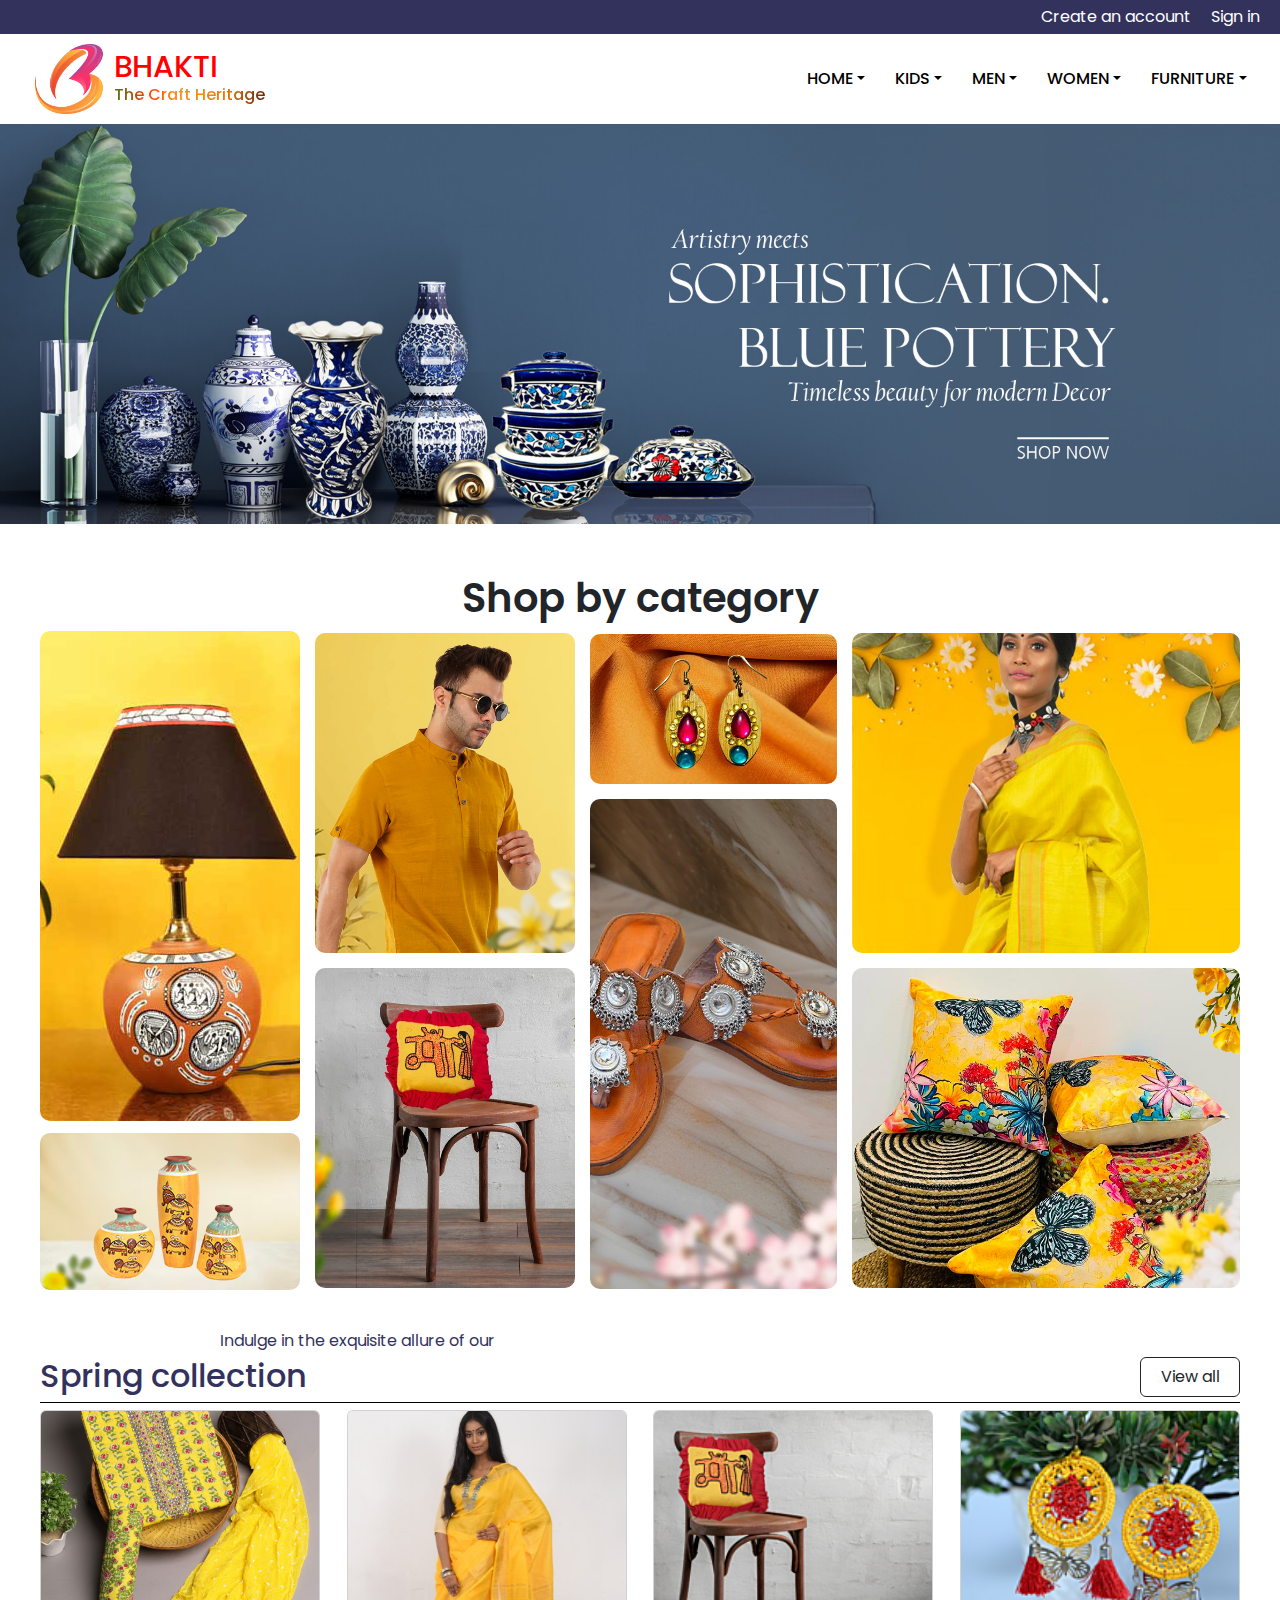
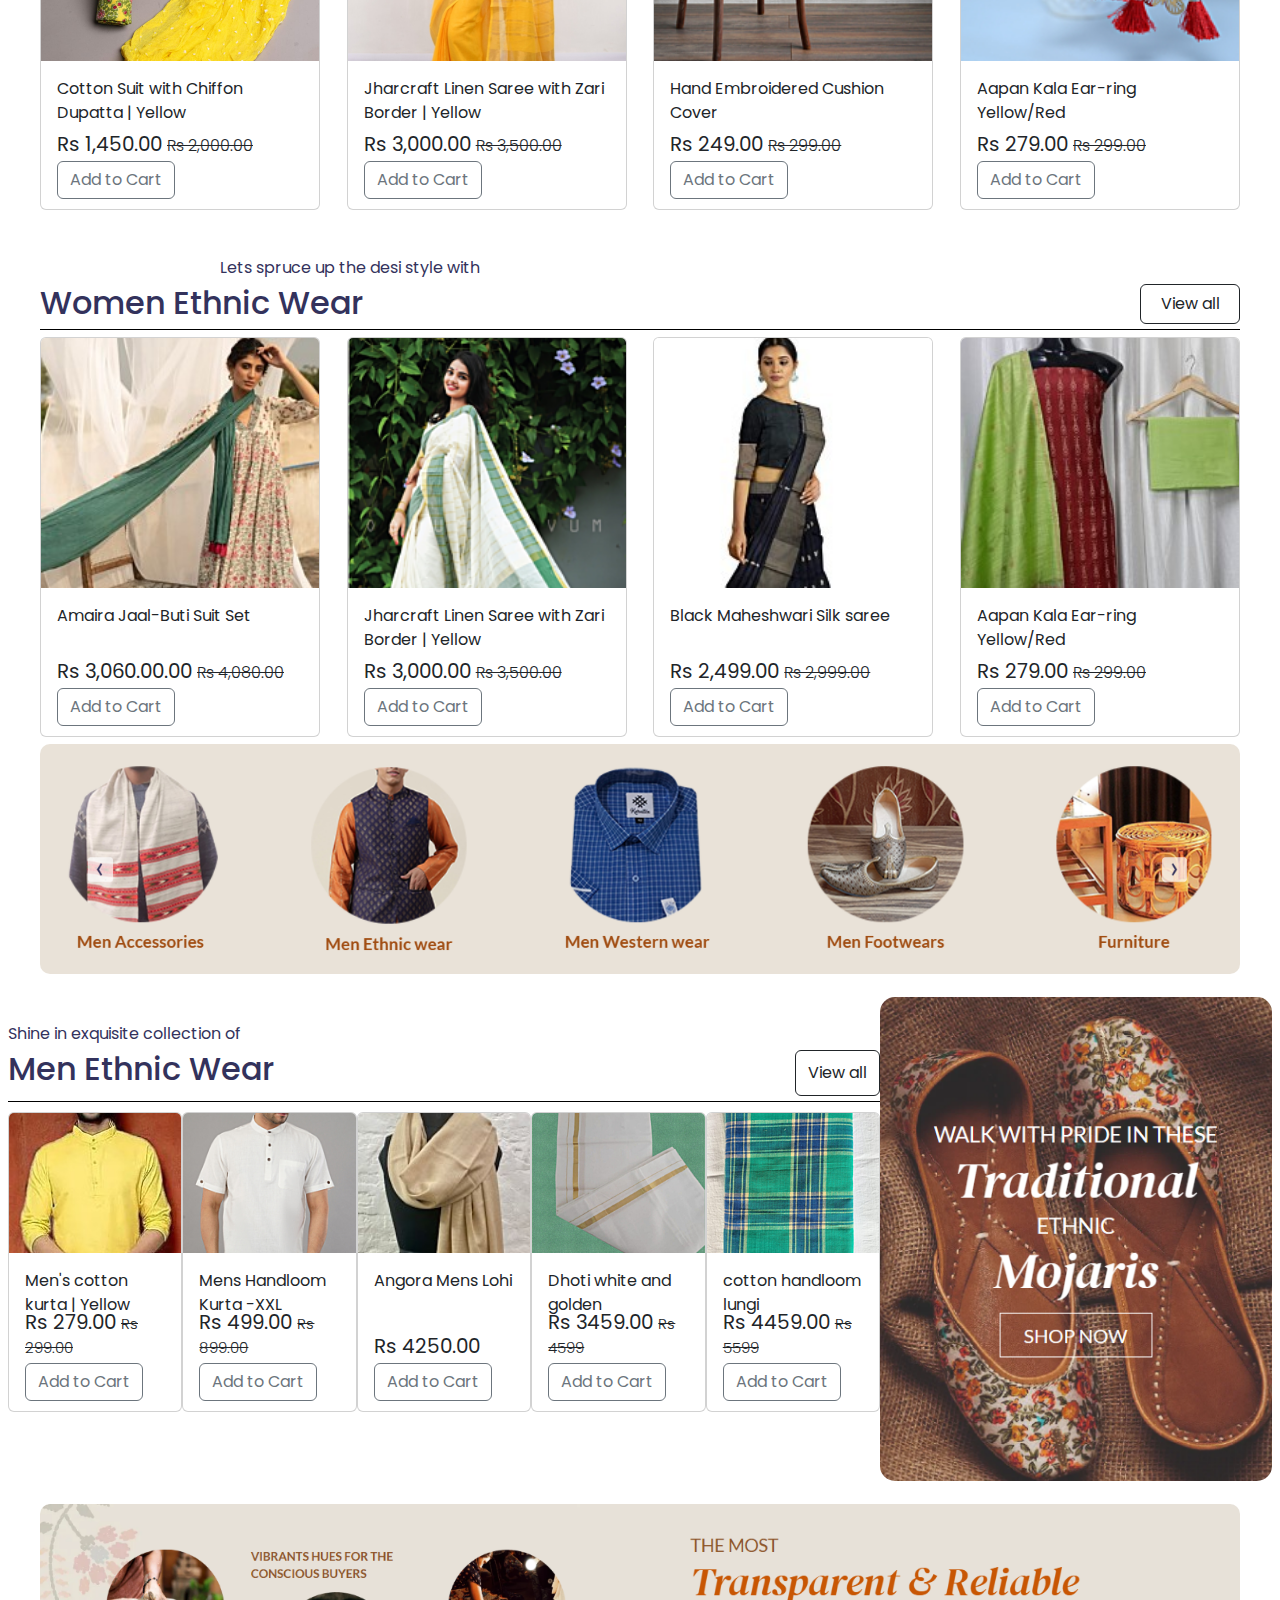
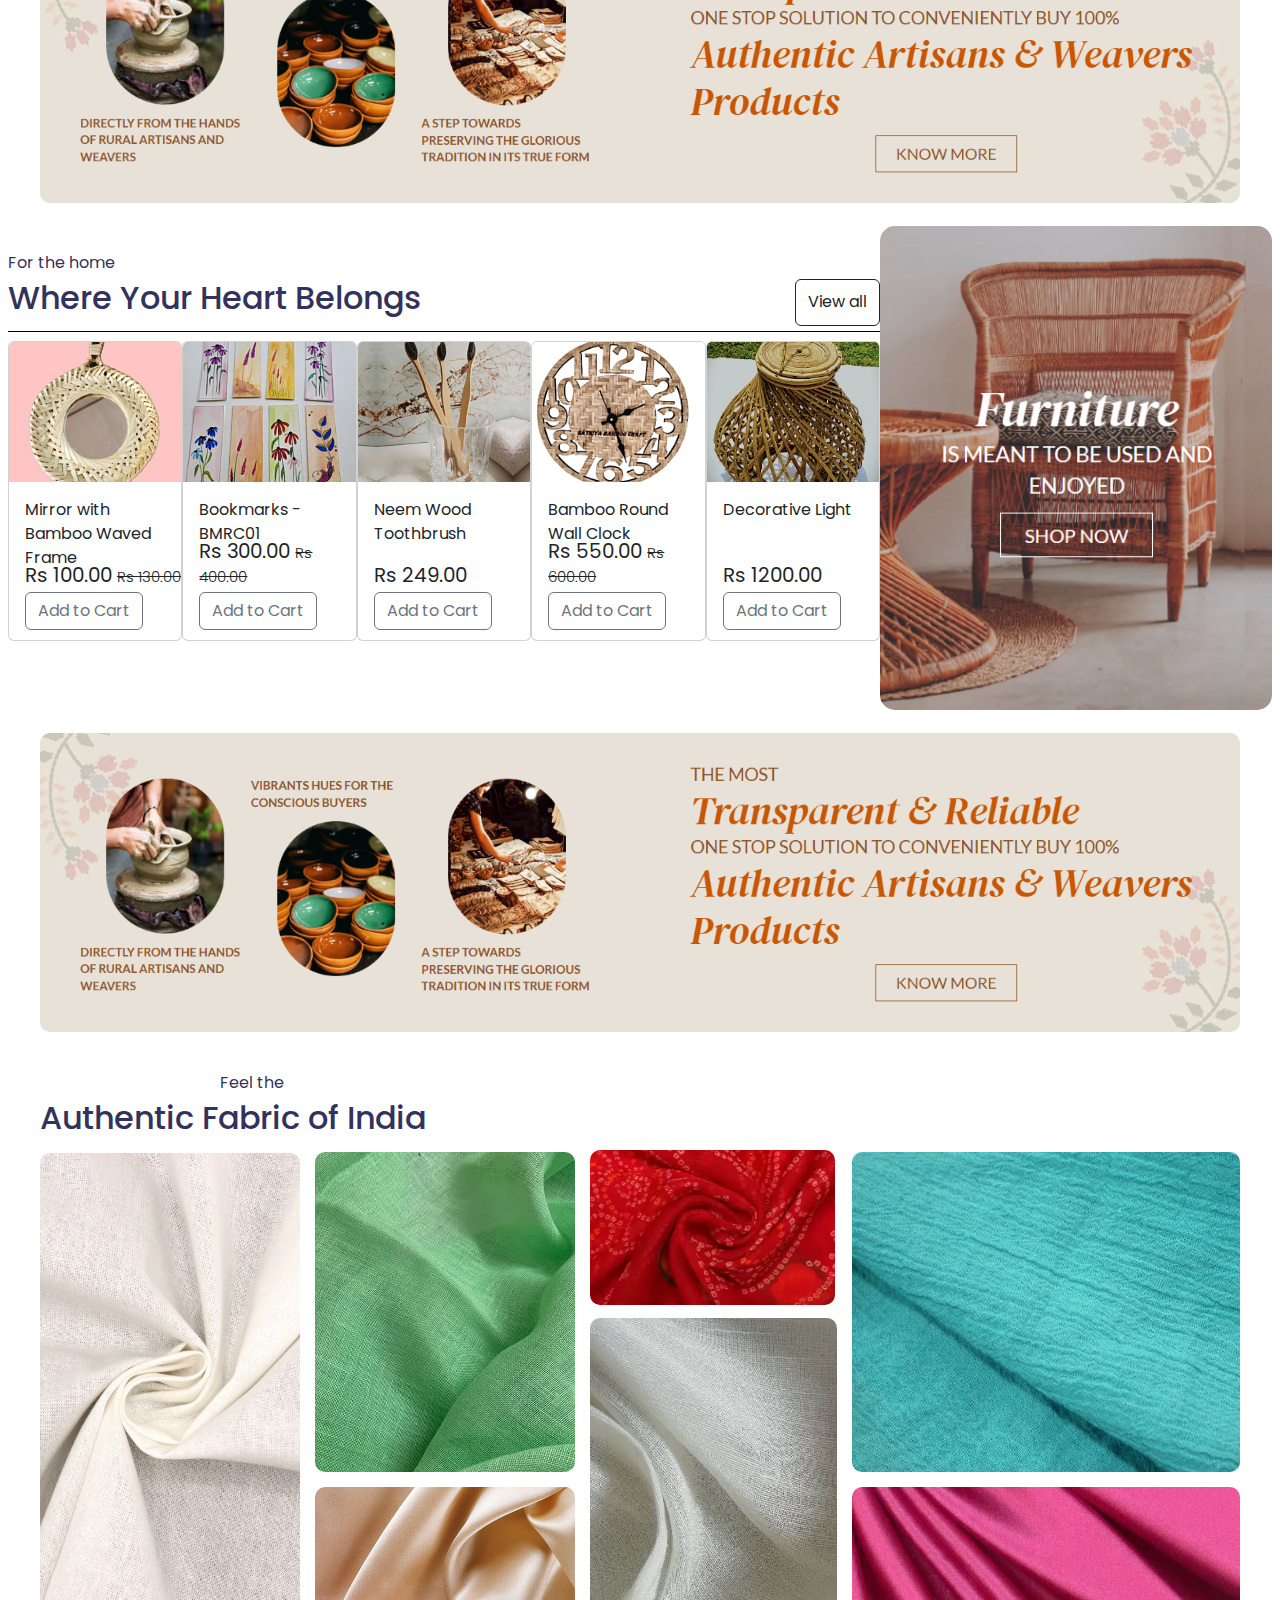
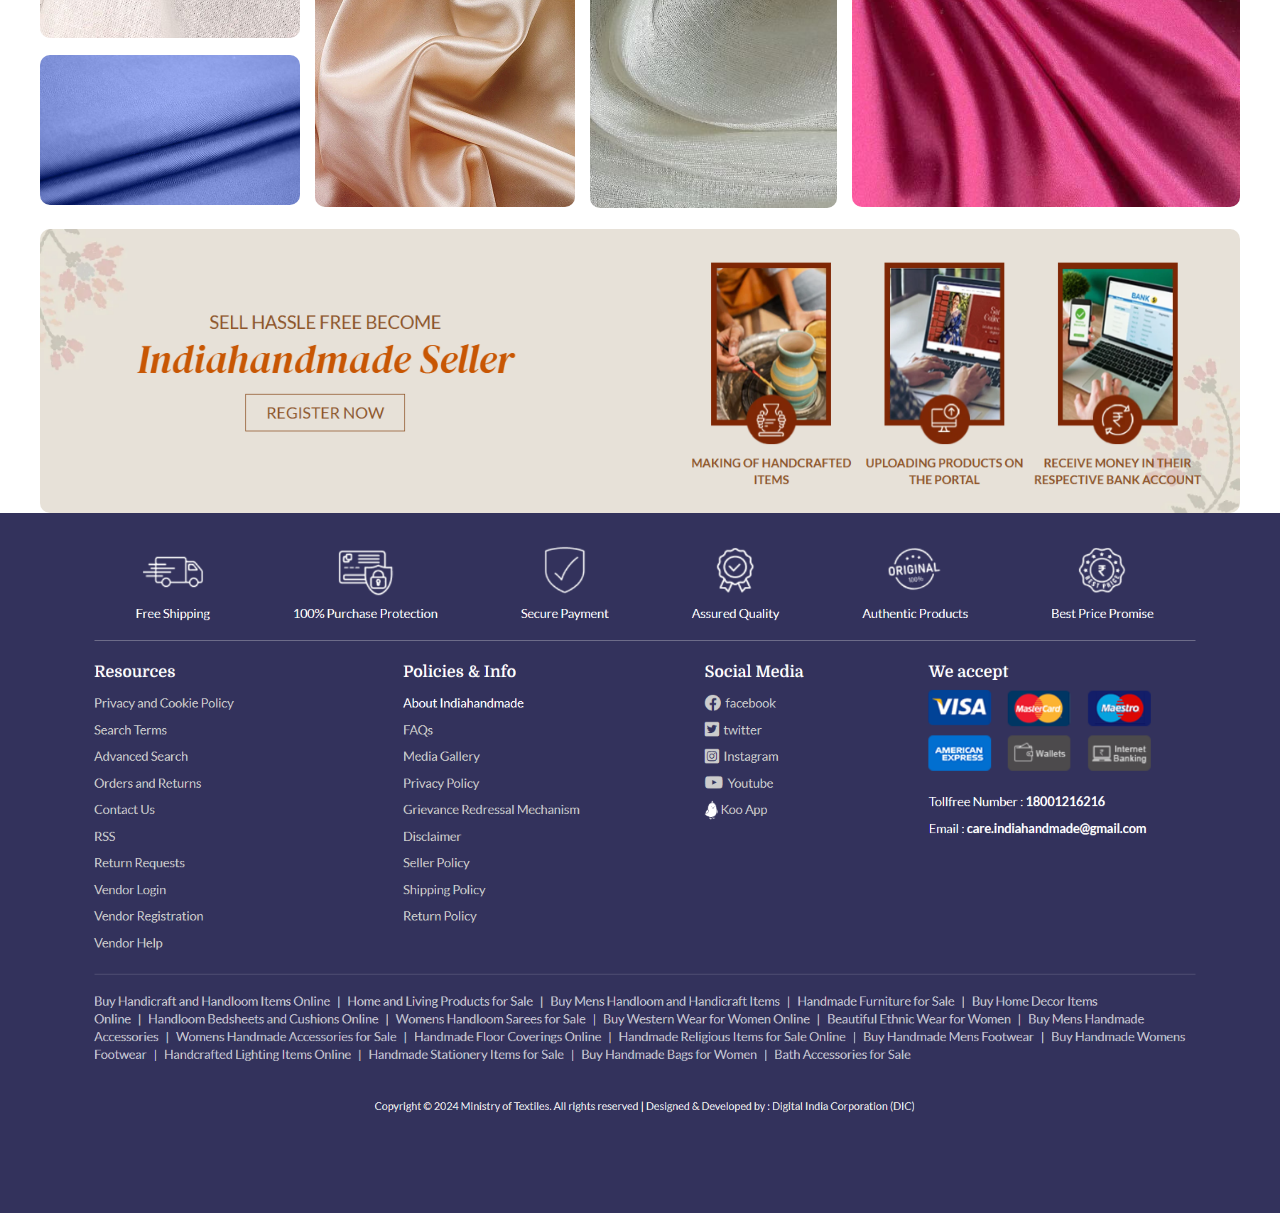
<file: index.html>
<!DOCTYPE html>
<html lang="en">

<head>
    <meta charset="UTF-8">
    <meta name="viewport" content="width=device-width, initial-scale=1.0">
    <link rel="stylesheet" href="https://cdn.jsdelivr.net/npm/bootstrap@5.3.3/dist/css/bootstrap.min.css">
    <link rel="preconnect" href="https://fonts.googleapis.com">
    <link rel="preconnect" href="https://fonts.gstatic.com" crossorigin>
    <link
        href="https://fonts.googleapis.com/css2?family=Poppins:ital,wght@0,100;0,200;0,300;0,400;0,500;0,600;0,700;0,800;0,900;1,100;1,200;1,300;1,400;1,500;1,600;1,700;1,800;1,900&display=swap"
        rel="stylesheet">
    <link rel="icon" href="./banners/logo.png">
    <title>Bhakti - The Craft Heritage</title>
    <link rel="stylesheet" href="style.css">
</head>

<body>

    <header>
        <div class="signup-bar">
            <ul>
                <!-- <li class="sign-options"><a href="">Sign in</a></li> -->
                <li class="sign-options"><a href="signup-form.html">Create an account</a></li>
                <li class="sign-options"><a href="signup-form.html">Sign in</a></li>
            </ul>
        </div>
        <div class="navigator">
            <div class="logo-section">
                <div class="logo">
                    <img src="./banners/logo.png" alt="">
                </div>
                <div class="name">
                    <h2>BHAKTI</h2>
                    <h4>The Craft Heritage</h4>
                </div>
            </div>
            <nav>
                <ul>
                    <li>
                        <a href="" class="dropdown-toggle" data-bs-toggle="dropdown">HOME</a>
                        <ul class="dropdown-menu">
                            <li><a class="dropdown-item" href="./artworks-and-paintings.html">Artworks & Paintings</a></li>
                            <li><a class="dropdown-item" href="./kitchen-utilities.html">Kitchen Utilities</a></li>
                            <li><a class="dropdown-item" href="#">Mirrors</a></li>
                            <li><a class="dropdown-item" href="#">Tapestries & Wall Hangings</a></li>
                            <li><a class="dropdown-item" href="#">Vases & Basket Torans</a></li>
                            <li><a class="dropdown-item" href="#">Walking Sticks</a></li>
                            <li><a class="dropdown-item" href="#">Fridge & TV covers</a></li>
                            <li><a class="dropdown-item" href="#">Decorative items</a></li>
                            <li><a class="dropdown-item" href="#">Hanger</a></li>
                            <li><a class="dropdown-item" href="#">Holder</a></li>
                        </ul>
                    </li>
                    <li>
                        <a href="" class="dropdown-toggle" data-bs-toggle="dropdown">KIDS</a>
                        <ul class="dropdown-menu">
                            <li><a class="dropdown-item" href="#">Action</a></li>
                            <li><a class="dropdown-item" href="#">Another action</a></li>
                            <li><a class="dropdown-item" href="#">Something else here</a></li>
                        </ul>
                    </li>
                    <li>
                        <a href="" class="dropdown-toggle" data-bs-toggle="dropdown">MEN</a>
                        <ul class="dropdown-menu">
                            <li><a class="dropdown-item" href="#Men-Ethic-Wear">Men-Ethnic-Wear</a></li>
                            <li><a class="dropdown-item" href="#">Another action</a></li>
                            <li><a class="dropdown-item" href="#">Something else here</a></li>
                        </ul>
                    </li>
                    <li>
                        <a href="" class="dropdown-toggle" data-bs-toggle="dropdown">WOMEN</a>
                        <ul class="dropdown-menu">
                            <li><a class="dropdown-item" href="#ch">Women Spring Collection</a></li>
                            <li><a class="dropdown-item" href="#Women-Ethnic-Wear">Women Ethnic Wear</a></li>
                            <li><a class="dropdown-item" href="#"></a></li>
                        </ul>
                    </li>
                    <li>
                        <a href="" class="dropdown-toggle" data-bs-toggle="dropdown">FURNITURE</a>
                        <ul class="dropdown-menu">
                            <li><a class="dropdown-item" href="#">Action</a></li>
                            <li><a class="dropdown-item" href="#">Another action</a></li>
                            <li><a class="dropdown-item" href="#">Something else here</a></li>
                        </ul>
                    </li>

                    <!-- <li><a href="">KIDS</a></li>
                    <li><a href="">WOMEN</a></li>
                    <li><a href="">MEN</a></li>
                    <li><a href="">FURNITURE</a></li> -->
                </ul>
            </nav>
        </div>
    </header>


    <main>
        <div class="slider">
            <div class="img-container">
                <img src="./banners/bluepottery_eng.jpg" alt="">
            </div>
        </div>


        <div class="category-section">
            <h1>Shop by category</h1>
            <div class="category-container">
                <div class="Lightings">
                    <img src="./categories/Lightings.jpeg" alt="">
                </div>
                <div class="Home-decors">
                    <img src="./categories/Home-decors.jpg" alt="">
                </div>
                <div class="Shirts">
                    <img src="./categories/Shirts.jpg" alt="">
                </div>
                <div class="Furniture">
                    <img src="./categories/Furnitures.jpeg" alt="">
                </div>
                <div class="Accessories">
                    <img src="./categories/Accessories.jpeg" alt="">
                </div>
                <div class="Footwears">
                    <img src="./categories/Footwears.jpeg" alt="">
                </div>
                <div class="Sarees">
                    <img src="./categories/Sarees.jpeg" alt="">
                </div>
                <div class="Cushions">
                    <img src="./categories/Cushions.jpg" alt="">
                </div>
            </div>
        </div>

        <p class="small-text" id="ch">Indulge in the exquisite allure of our</p>
        <div class="section-text">
            <h2 class="large-text">Spring collection</h2>
            <button class="btn btn-outline-dark">View all</button>
        </div>

        <div class="card-container">

            <div class="card">
                <div class="card-img"><img src="./cards/1.jpeg" class="card-img-top" alt="..."></div>
                <div class="card-body">
                    <p class="card-text">Cotton Suit with Chiffon Dupatta | Yellow</p>
                    <h5 class="card-title">Rs 1,450.00 <span>Rs 2,000.00</span></h5>
                    <a href="#" class="btn buy-btn btn-outline-secondary">Add to Cart</a>
                </div>
            </div>

            <div class="card">
                <div class="card-img"><img src="./cards/2.png" class="card-img-top" alt="..."></div>
                <div class="card-body">
                    <p class="card-text">Jharcraft Linen Saree with Zari Border | Yellow</p>
                    <h5 class="card-title">Rs 3,000.00 <span>Rs 3,500.00</span></h5>
                    <a href="#" class="btn buy-btn btn-outline-secondary">Add to Cart</a>
                </div>
            </div>

            <div class="card">
                <div class="card-img"><img src="./cards/3.png" class="card-img-top" alt="..."></div>
                <div class="card-body">
                    <p class="card-text">Hand Embroidered Cushion Cover</p>
                    <h5 class="card-title">Rs 249.00 <span>Rs 299.00</span></h5>
                    <a href="#" class="btn buy-btn btn-outline-secondary">Add to Cart</a>
                </div>
            </div>

            <div class="card">
                <div class="card-img"><img src="./cards/4.jpg" class="card-img-top" alt="..."></div>
                <div class="card-body">
                    <p class="card-text">Aapan Kala Ear-ring Yellow/Red</p>
                    <h5 class="card-title">Rs 279.00 <span>Rs 299.00</span></h5>
                    <a href="#" class="btn buy-btn btn-outline-secondary">Add to Cart</a>
                </div>
            </div>

        </div>



        <p class="small-text" id="Women-Ethnic-Wear">Lets spruce up the desi style with</p>
        <div class="section-text">
            <h2 class="large-text">Women Ethnic Wear</h2>
            <button class="btn btn-outline-dark">View all</button>
        </div>

        <div class="card-container">

            <div class="card">
                <div class="card-img"><img src="./cards/WEW1.jpg" class="card-img-top" alt="..."></div>
                <div class="card-body">
                    <p class="card-text">Amaira Jaal-Buti Suit Set</p>
                    <h5 class="card-title">Rs 3,060.00.00 <span>Rs 4,080.00</span></h5>
                    <a href="#" class="btn buy-btn btn-outline-secondary">Add to Cart</a>
                </div>
            </div>

            <div class="card">
                <div class="card-img"><img src="./cards/WEW2.png" class="card-img-top" alt="..."></div>
                <div class="card-body">
                    <p class="card-text">Jharcraft Linen Saree with Zari Border | Yellow</p>
                    <h5 class="card-title">Rs 3,000.00 <span>Rs 3,500.00</span></h5>
                    <a href="#" class="btn buy-btn btn-outline-secondary">Add to Cart</a>
                </div>
            </div>

            <div class="card">
                <div class="card-img"><img src="./cards/WEW3.jpg" class="card-img-top" alt="..."></div>
                <div class="card-body">
                    <p class="card-text">Black Maheshwari Silk saree</p>
                    <h5 class="card-title">Rs 2,499.00 <span>Rs 2,999.00</span></h5>
                    <a href="#" class="btn buy-btn btn-outline-secondary">Add to Cart</a>
                </div>
            </div>

            <div class="card">
                <div class="card-img"><img src="./cards/WEW4.jpeg" class="card-img-top" alt="..."></div>
                <div class="card-body">
                    <p class="card-text">Aapan Kala Ear-ring Yellow/Red</p>
                    <h5 class="card-title">Rs 279.00 <span>Rs 299.00</span></h5>
                    <a href="#" class="btn buy-btn btn-outline-secondary">Add to Cart</a>
                </div>
            </div>

        </div>

        <div class="body-sliders  l">
            <img class="bann" src="./banners/Screenshot 2024-04-12 005942.png" alt="">
        </div>

        <div class="men-siders" id="Men-Ethic-Wear">

            <div class="men">
                <p class="men-section-small-text">Shine in exquisite collection of</p>
                <div class="men-section-text">
                    <h2 class="">Men Ethnic Wear</h2>
                    <button class="btn btn-outline-dark">View all</button>
                </div>

                <div class="men-card-container">
                    <div class="card m-card">
                        <div class="card-img m-img"><img
                                src="./m-cards/kurta.webp_2024-02-09t10_07_04.662z_output_0.jpeg"
                                class="card-img-top m-img-top" alt="..."></div>
                        <div class="card-body m-body">
                            <p class="card-text m-text">Men's cotton kurta | Yellow</p>
                            <h5 class="card-title m-title">Rs 279.00 <span>Rs 299.00</span></h5>
                            <a href="#" class="btn buy-btn btn-outline-secondary">Add to Cart</a>
                        </div>
                    </div>
                    <div class="card m-card">
                        <div class="card-img m-img"><img src="./m-cards/2.jpg" class="card-img-top m-img-top" alt="...">
                        </div>
                        <div class="card-body m-body">
                            <p class="card-text m-text">Mens Handloom Kurta -XXL</p>
                            <h5 class="card-title m-title">Rs 499.00 <span>Rs 899.00</span></h5>
                            <a href="#" class="btn buy-btn btn-outline-secondary">Add to Cart</a>
                        </div>
                    </div>
                    <div class="card m-card">
                        <div class="card-img m-img"><img src="./m-cards/3.jpg" class="card-img-top m-img-top" alt="...">
                        </div>
                        <div class="card-body m-body">
                            <p class="card-text m-text">Angora Mens Lohi</p>
                            <h5 class="card-title m-title">Rs 4250.00 </h5>
                            <a href="#" class="btn buy-btn btn-outline-secondary">Add to Cart</a>
                        </div>
                    </div>
                    <div class="card m-card">
                        <div class="card-img m-img"><img src="./m-cards/4.jpg" class="card-img-top m-img-top" alt="...">
                        </div>
                        <div class="card-body m-body">
                            <p class="card-text m-text">Dhoti white and golden</p>
                            <h5 class="card-title m-title">Rs 3459.00 <span>Rs 4599</span></h5>
                            <a href="#" class="btn buy-btn btn-outline-secondary">Add to Cart</a>
                        </div>
                    </div>
                    <div class="card m-card">
                        <div class="card-img m-img"><img src="./m-cards/5.jpeg" class="card-img-top m-img-top"
                                alt="..."></div>
                        <div class="card-body m-body">
                            <p class="card-text m-text">cotton handloom lungi </p>
                            <h5 class="card-title m-title">Rs 4459.00 <span>Rs 5599</span></h5>
                            <a href="#" class="btn buy-btn btn-outline-secondary">Add to Cart</a>
                        </div>
                    </div>
                </div>

            </div>
            <div class="sider">
                <img class="side-img" src="./siders/Screenshot 2024-04-04 215909.png" alt="">
            </div>
        </div>

        <div class="body-sliders">
            <img src="./banners/Screenshot 2024-04-12 004423.png" alt="" class="bann">
        </div>


        <div class="men-siders">

            <div class="men">
                <p class="men-section-small-text">For the home</p>
                <div class="men-section-text">
                    <h2 class="">Where Your Heart Belongs</h2>
                    <button class="btn btn-outline-dark">View all</button>
                </div>

                <div class="men-card-container">
                    <div class="card m-card">
                        <div class="card-img m-img"><img src="./furniture/1.jpg" class="card-img-top m-img-top"
                                alt="..."></div>
                        <div class="card-body m-body">
                            <p class="card-text m-text">Mirror with Bamboo Waved Frame</p>
                            <h5 class="card-title m-title">Rs 100.00 <span>Rs 130.00</span></h5>
                            <a href="#" class="btn buy-btn btn-outline-secondary">Add to Cart</a>
                        </div>
                    </div>
                    <div class="card m-card">
                        <div class="card-img m-img"><img src="./furniture/2.jpg" class="card-img-top m-img-top"
                                alt="..."></div>
                        <div class="card-body m-body">
                            <p class="card-text m-text">Bookmarks - BMRC01</p>
                            <h5 class="card-title m-title">Rs 300.00 <span>Rs 400.00</span></h5>
                            <a href="#" class="btn buy-btn btn-outline-secondary">Add to Cart</a>
                        </div>
                    </div>
                    <div class="card m-card">
                        <div class="card-img m-img"><img src="./furniture/3.jpg" class="card-img-top m-img-top"
                                alt="..."></div>
                        <div class="card-body m-body">
                            <p class="card-text m-text">Neem Wood Toothbrush</p>
                            <h5 class="card-title m-title">Rs 249.00 </h5>
                            <a href="#" class="btn buy-btn btn-outline-secondary">Add to Cart</a>
                        </div>
                    </div>
                    <div class="card m-card">
                        <div class="card-img m-img"><img src="./furniture/4.png" class="card-img-top m-img-top"
                                alt="..."></div>
                        <div class="card-body m-body">
                            <p class="card-text m-text">Bamboo Round Wall Clock</p>
                            <h5 class="card-title m-title">Rs 550.00 <span>Rs 600.00</span></h5>
                            <a href="#" class="btn buy-btn btn-outline-secondary">Add to Cart</a>
                        </div>
                    </div>
                    <div class="card m-card">
                        <div class="card-img m-img"><img src="./furniture/5.jpg" class="card-img-top m-img-top"
                                alt="..."></div>
                        <div class="card-body m-body">
                            <p class="card-text m-text">Decorative Light</p>
                            <h5 class="card-title m-title">Rs 1200.00 </h5>
                            <a href="#" class="btn buy-btn btn-outline-secondary">Add to Cart</a>
                        </div>
                    </div>
                </div>

            </div>
            <div class="sider">
                <img class="side-img" src="./siders/Screenshot 2024-04-04 215936.png" alt="">
            </div>
        </div>

        <div class="body-sliders  ">
            <img class="bann" src="./banners/Screenshot 2024-04-12 004423.png" alt="">
        </div>

        <p class="small-text" id="Women-Ethnic-Wear">Feel the</p>
        <div class="section-text">
            <h2 class="large-text">Authentic Fabric of India</h2>
            <!-- <button class="btn btn-outline-dark">View all</button> -->
        </div>
        <div class="category-section fabric-section">
            <div class="category-container fabric-container">
                <div class="Lightings coo">
                    <img src="./Fabric/cotton.jpg" alt="">
                </div>
                <div class="Home-decors cotton-blend">
                    <img src="./Fabric/cotton-blend.jpg" alt="">
                </div>
                <div class="Shirts">
                    <img src="./Fabric/linen.jpg" alt="">
                </div>
                <div class="Furniture silk">
                    <img src="./Fabric/silk.jpg" alt="">
                </div>
                <div class="Accessories chiffon">
                    <img src="./Fabric/chiffon.webp" alt="">
                </div>
                <div class="Footwears silk-blend">
                    <img src="./Fabric/silk-blend.jpg" alt="">
                </div>
                <div class="Sarees">
                    <img src="./Fabric/crepe.jpg" alt="">
                </div>
                <div class="Cushions">
                    <img src="./Fabric/satin.jpg" alt="">
                </div>
            </div>
        </div>

        <div class="body-sliders">
            <img class="bann" src="./banners/Screenshot 2024-04-12 013254.png">
        </div>


    </main>
    <footer>
        <img src="./footer.png" alt="">
    </footer>
    <script src="https://cdn.jsdelivr.net/npm/bootstrap@5.3.3/dist/js/bootstrap.bundle.min.js"></script>
</body>

</html>
</file>
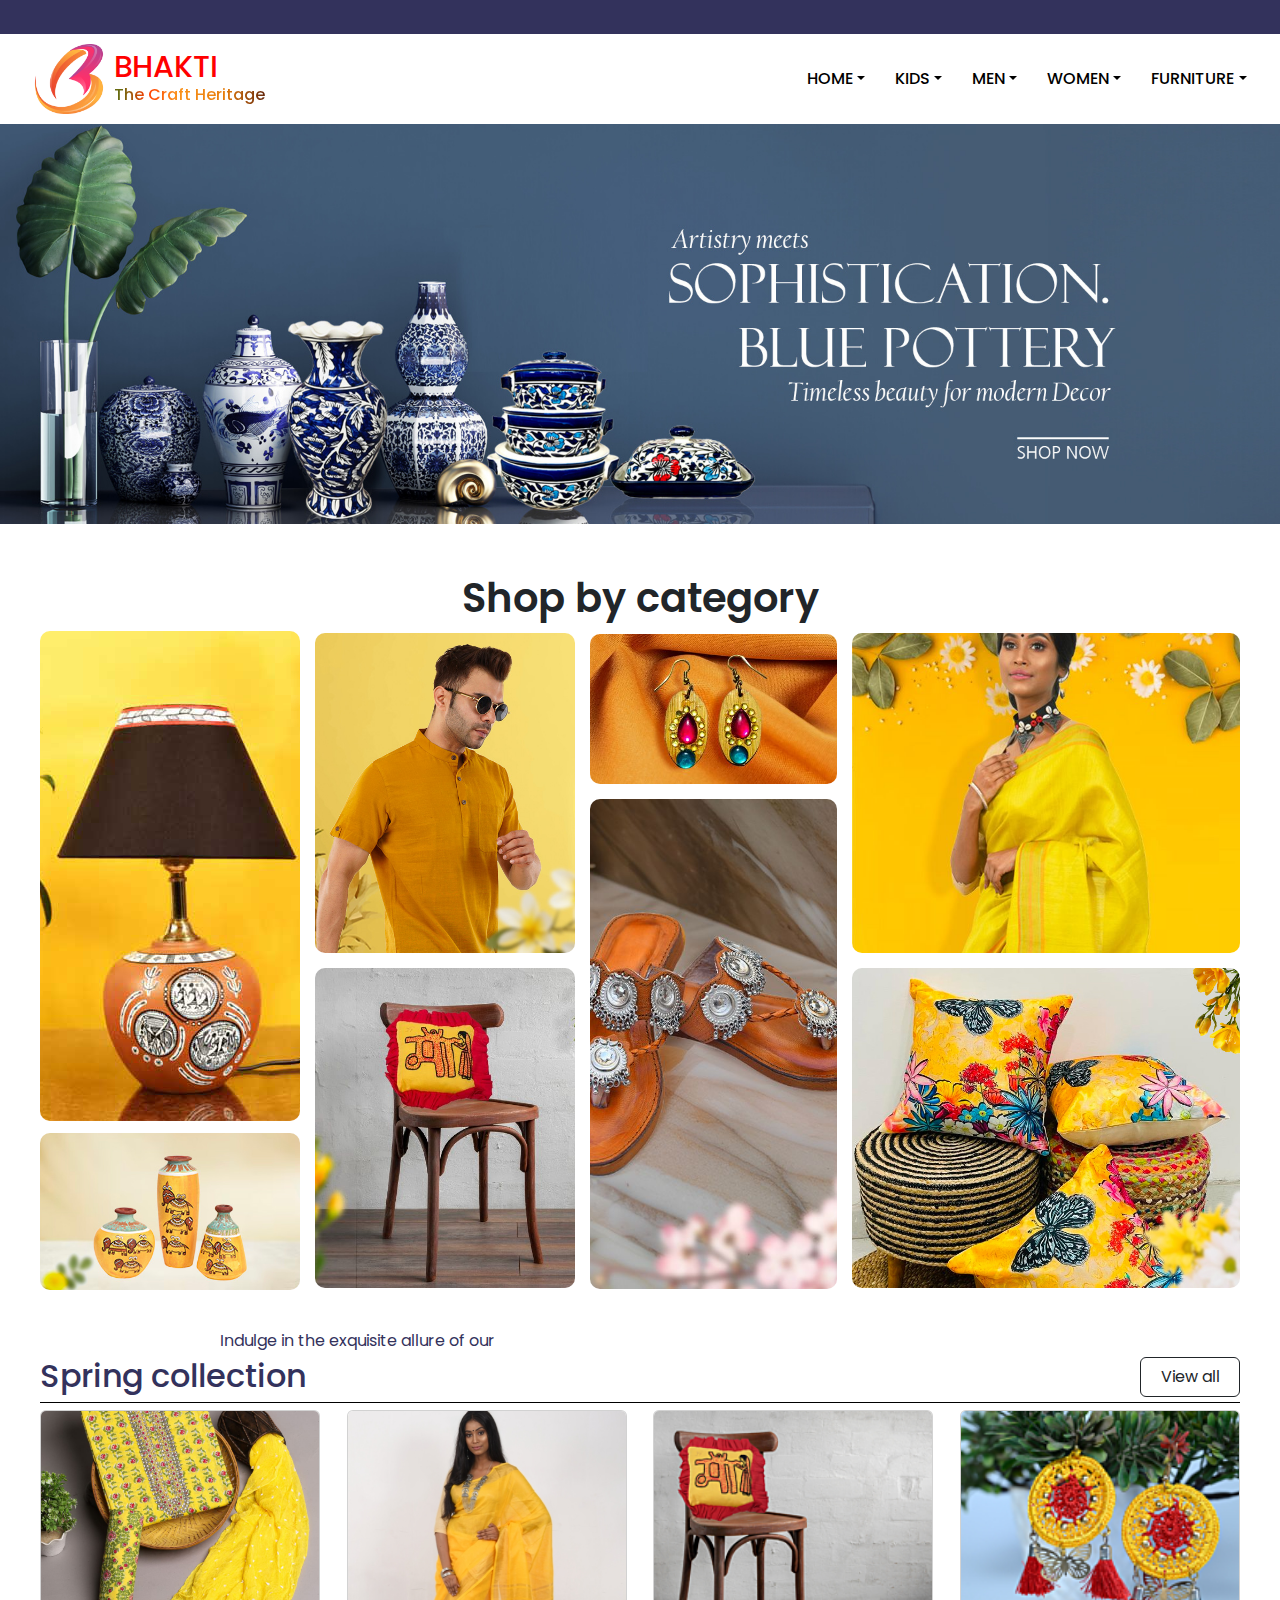
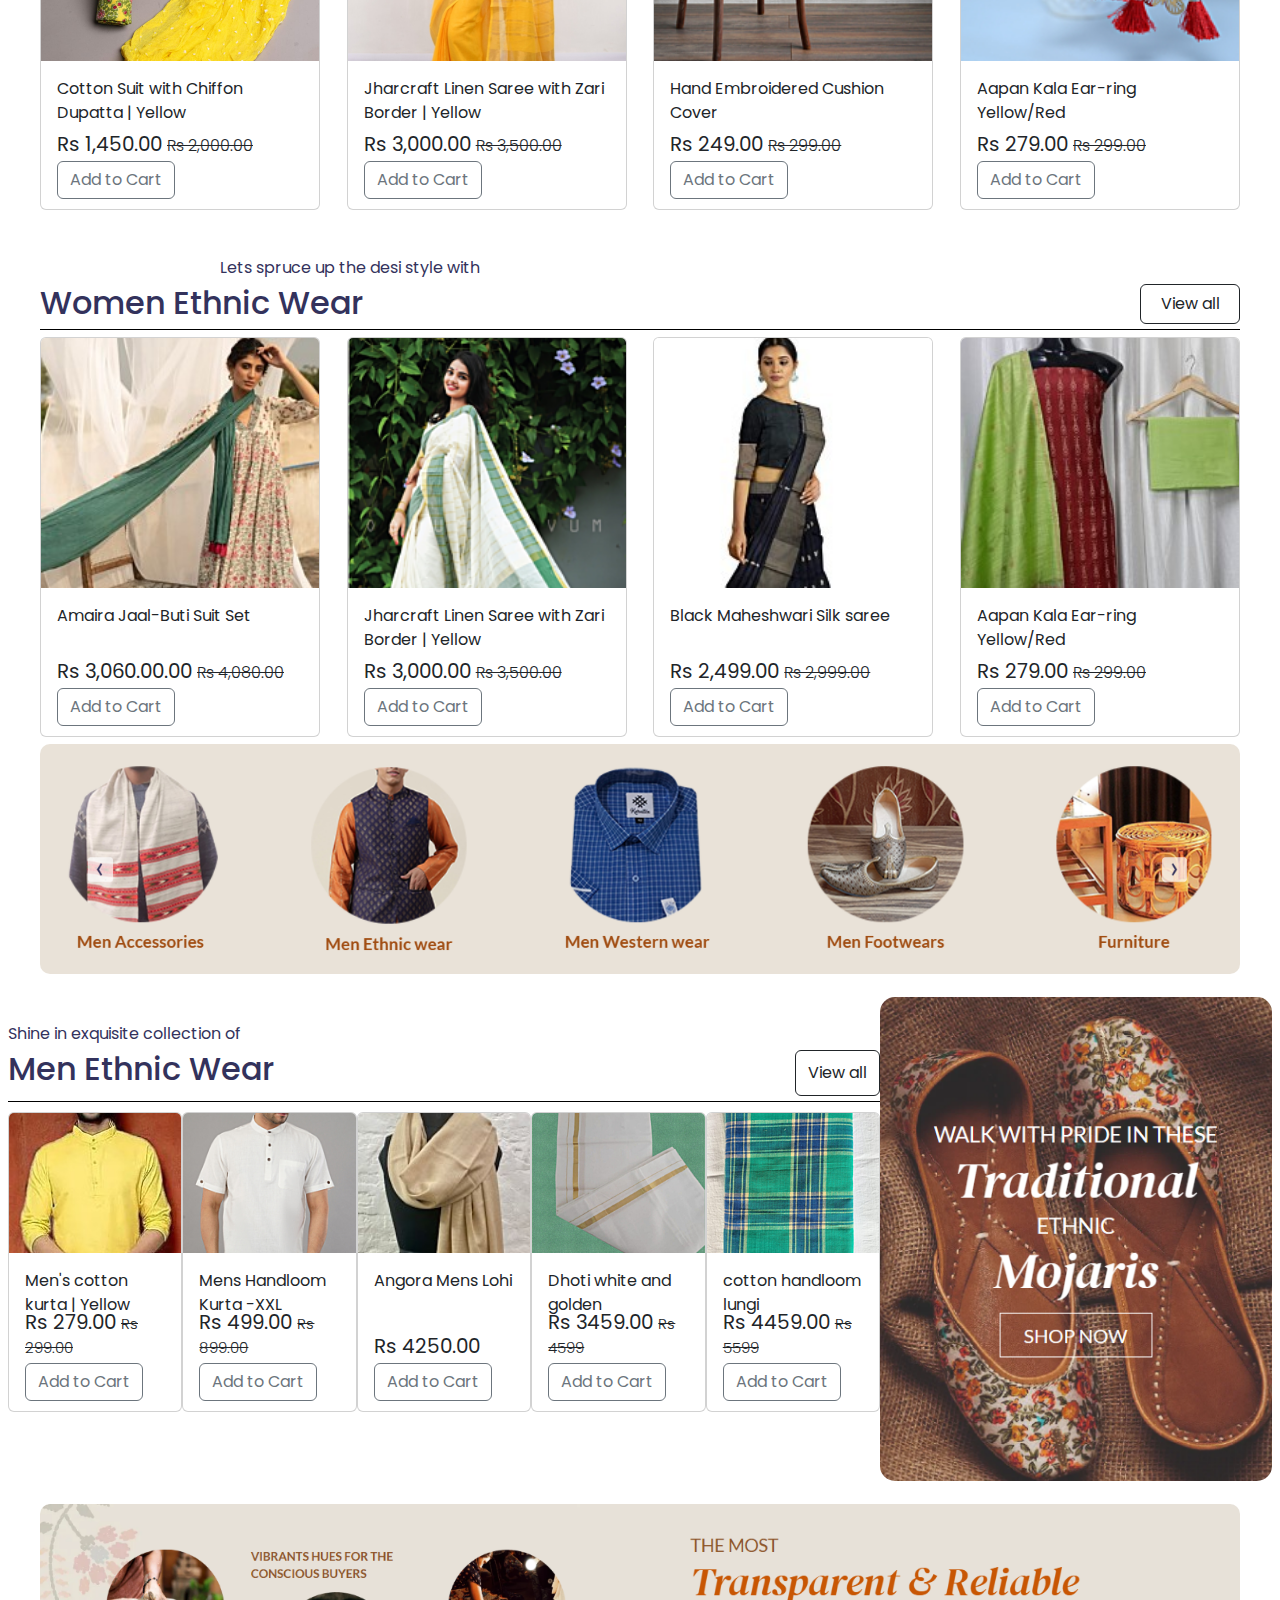
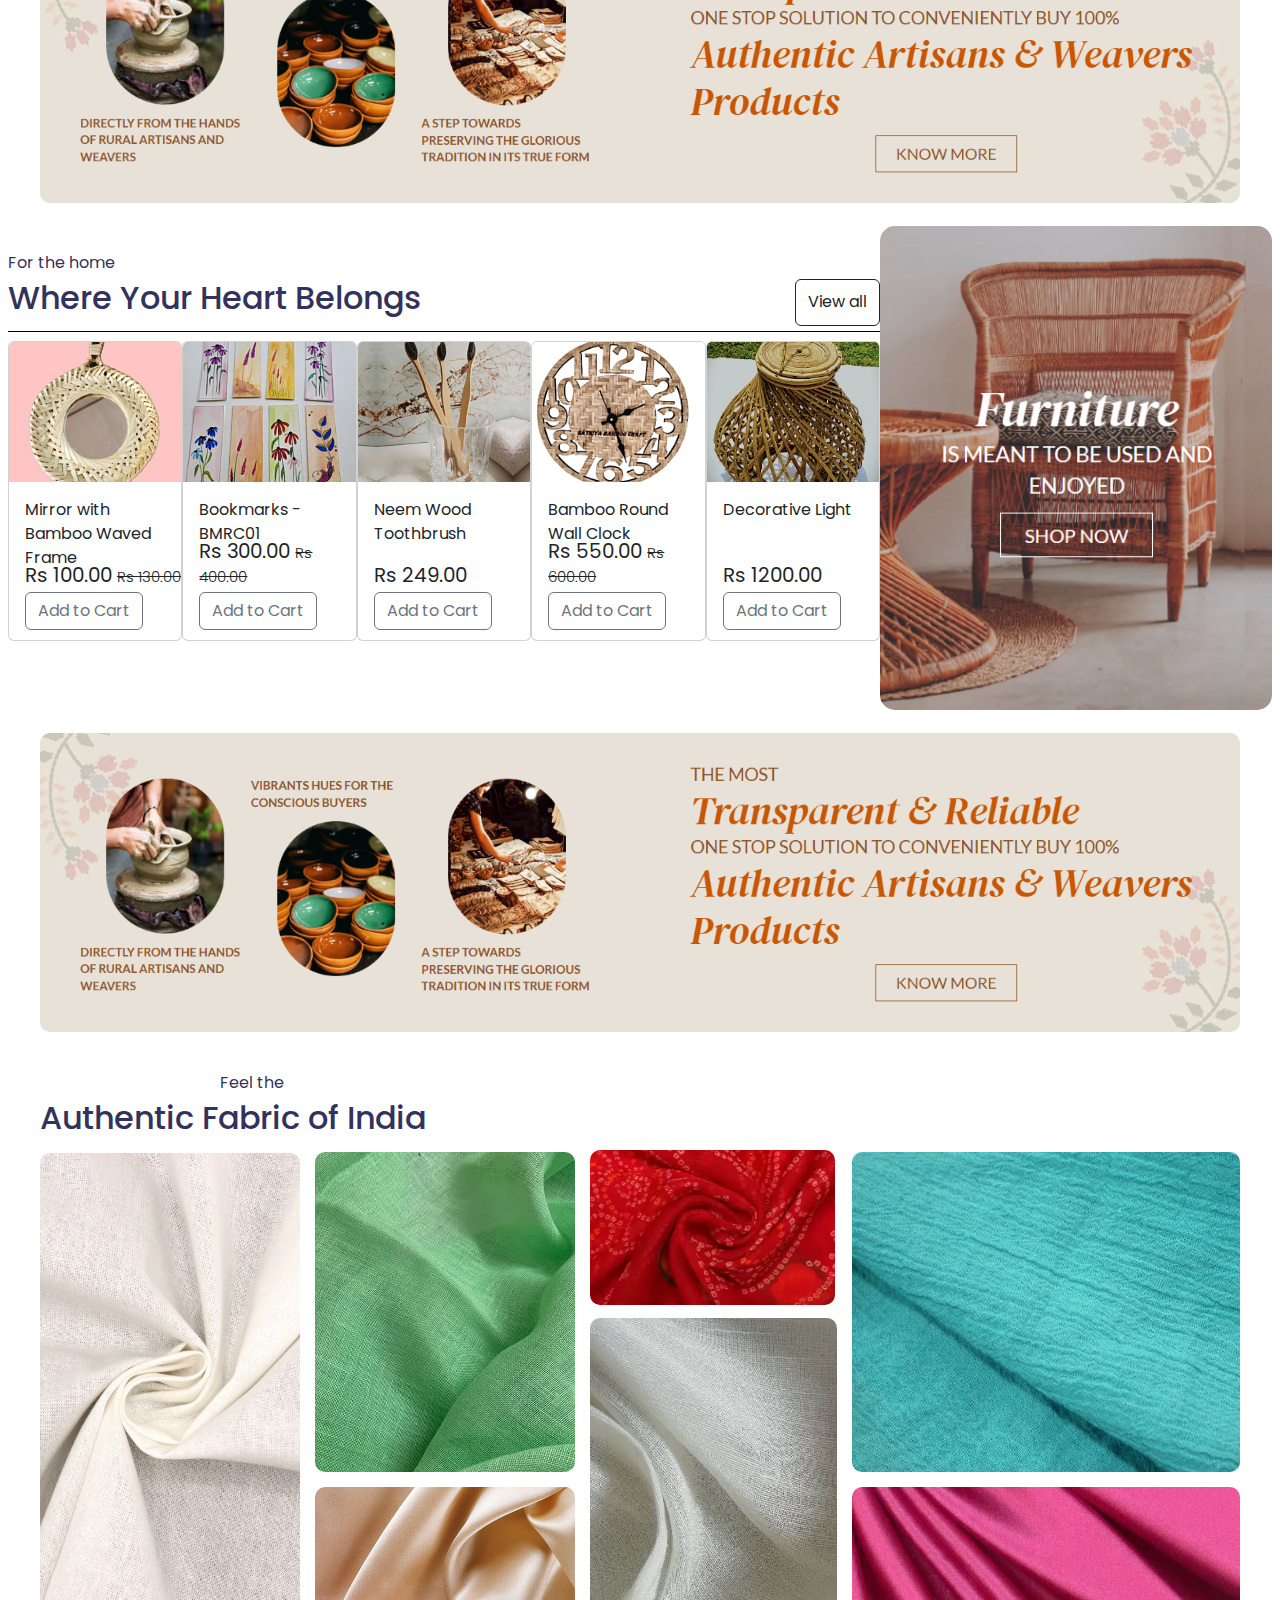
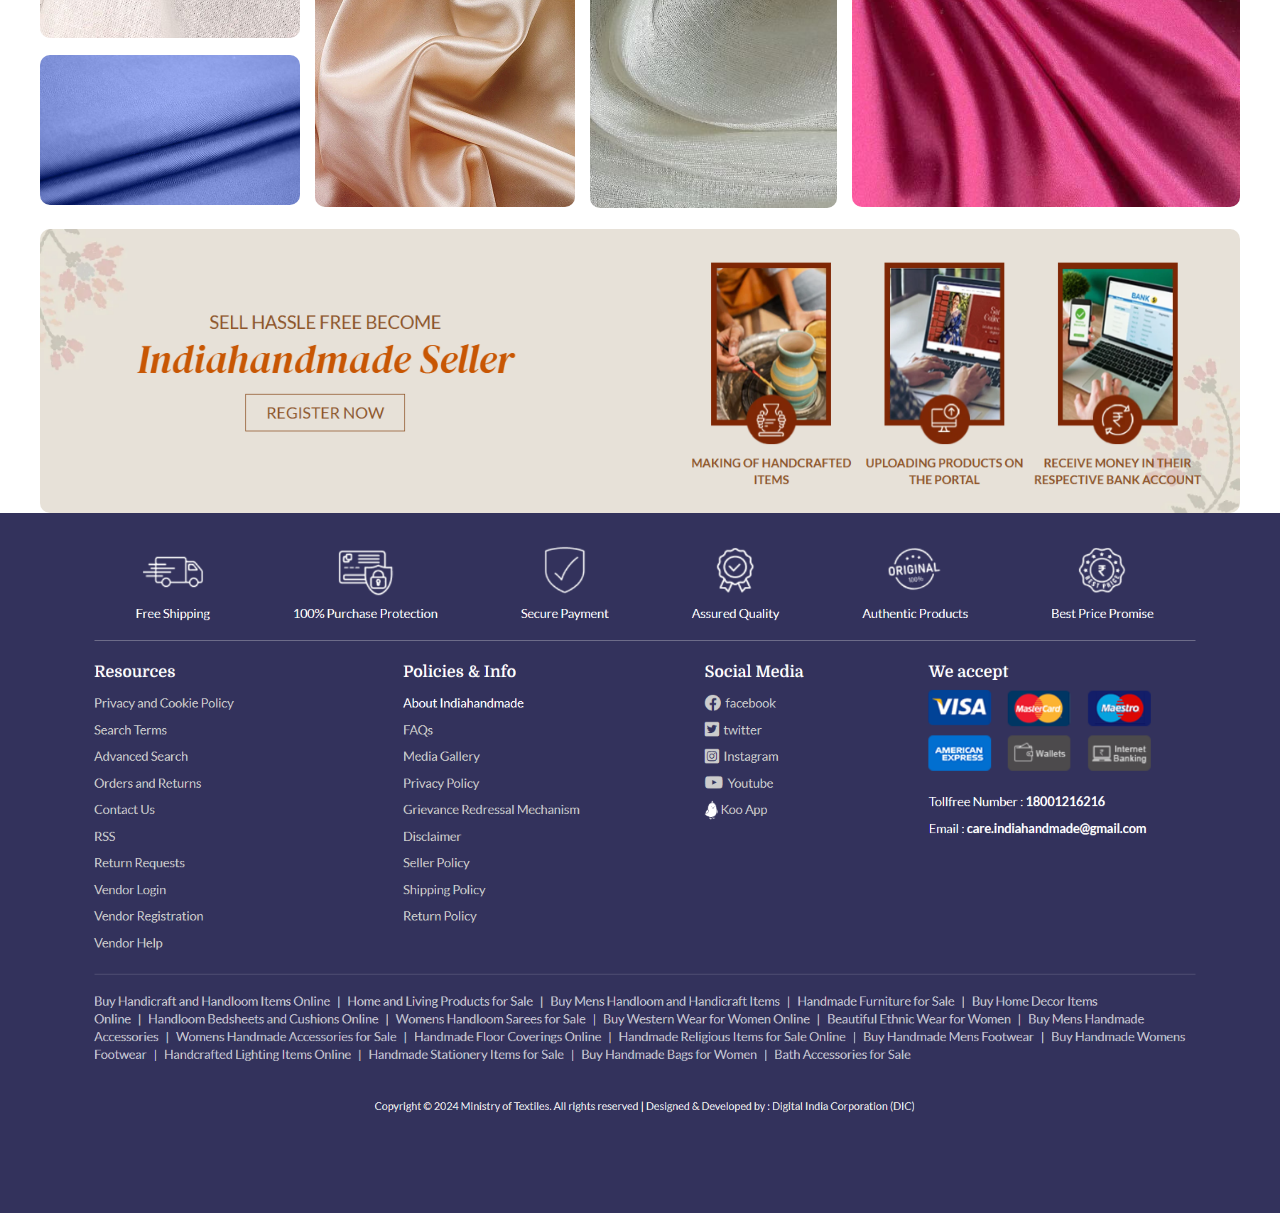
<file: rt.html>
<!DOCTYPE html>
<html lang="en">

<head>
    <meta charset="UTF-8">
    <meta name="viewport" content="width=device-width, initial-scale=1.0">
    <link rel="stylesheet" href="https://cdn.jsdelivr.net/npm/bootstrap@5.3.3/dist/css/bootstrap.min.css">
    <link rel="preconnect" href="https://fonts.googleapis.com">
    <link rel="preconnect" href="https://fonts.gstatic.com" crossorigin>
    <link
        href="https://fonts.googleapis.com/css2?family=Poppins:ital,wght@0,100;0,200;0,300;0,400;0,500;0,600;0,700;0,800;0,900;1,100;1,200;1,300;1,400;1,500;1,600;1,700;1,800;1,900&display=swap"
        rel="stylesheet">
    <link rel="icon" href="./banners/logo.png">
    <title>Bhakti - The Craft Heritage</title>
    <link rel="stylesheet" href="style.css">
    <style>
        * {
    margin: 0;
    padding: 0;
    font-family: "Poppins", sans-serif;

}

/* header : signin - create an account  */

.signup-bar {
    width: 100%;
    height: 34px;
    background-color: #33325c;
}

.signup-bar ul {
    display: flex;
    justify-content: flex-end;
    align-items: center;
    height: 100%;
}

.sign-options {
    margin-right: 20px;
    list-style: none;
}

.sign-options a {
    text-decoration: none;
    color: white;
}

.sign-options a:hover {
    text-decoration: underline;
}

/* Header : nav bar */

.navigator {
    height: 90px;
    width: 100%;
    display: flex;
    align-items: center;
    justify-content: space-around;
}

.logo-section {

    width: 250px;
    height: 70px;
    display: flex;

}

.logo img {
    width: 100%;
}

.logo {
    width: 28%;

}

.name {
    margin-left: 10px;
}

.name h2 {
    font-size: 30px;
    color: #FF0000;
    margin: 0;
    margin-top: 5px;

}

.name h4 {
    font-size: medium;
    background: rgb(104, 107, 17);
    background: linear-gradient(90deg, rgba(104, 107, 17, 1) 5%, rgba(255, 59, 0, 1) 22%, rgba(250, 146, 27, 1) 42%, rgba(231, 125, 11, 1) 73%, rgba(100, 39, 11, 1) 100%);
    background-clip: text;
    -webkit-background-clip: text;
    -webkit-text-fill-color: transparent;
}

nav {
    width: 70%;
    display: flex;
    justify-content: flex-end;
    align-items: center;
}

nav ul {
    display: flex;
    gap: 30px;
    margin: 0;
}

nav ul li {
    list-style: none;
}

nav ul li a {
    text-decoration: none;
    color: black;
    font-weight: 500;
}

/* nav ul li a:hover{
    text-decoration: underline;
} */



/* The main section  */


.slider {
    width: 100%;
    /* height: 382px;0 */
    /* overflow: hidden;  */
}

.img-container {
    width: 100%;
    height: 100%;
    display: flex;
    justify-content: center;
}

.img-container img {
    width: 100%;
    height: 100%;
    object-fit: cover;
    cursor: pointer;
}



.category-section {
    width: 100%;
    margin-top: 50px;
    text-align: center;
}

.category-section h1 {
    font-weight: 600;
}

.category-container {
    display: flex;
    width: 1200px;
    margin: 0 auto;
    height: 660px;
    /* background-color: blue; */
    display: grid;
    grid-template-columns: repeat(4, 1fr);
    grid-template-rows: repeat(4, 1fr);
    column-gap: 15px;
    row-gap: 10px;
    justify-items: start;
    align-items: center;
}

.category-container img {
    width: 100%;
    height: 100%;
    object-fit: cover;
    border-radius: 10px;
    cursor: pointer;
}

.Lightings {
    grid-column: 1/2;
    grid-row: 1/4;
    width: 260px;
    height: 490px;
}

.Home-decors {
    grid-column: 1/2;
    grid-row: 4/5;
    width: 260px;
    height: 100%;
}

.Shirts {
    grid-column: 2/3;
    grid-row: 1/3;
    width: 260px;
    height: 320px;
}

.Furniture {
    grid-column: 2/3;
    grid-row: 3/5;
    width: 260px;
    height: 320px;
}

.Accessories {
    grid-column: 3/4;
    grid-row: 1/2;
    height: 150px;
}

.Footwears {
    grid-column: 3/4;
    grid-row: 2/5;
    height: 490px;
}

.Sarees {
    grid-column: 4/5;
    grid-row: 1/3;
    width: 388px;
    height: 320px;
}

.Cushions {
    grid-column: 4/5;
    grid-row: 3/5;
    width: 388px;
    height: 320px;
}





.small-text {
    margin-top: 50px;
    line-height: 1px;
    /* line-height: 100px; */
    padding-left: 220px;
    color: #33325c;
}

.large-text {
    /* line-height: 10px; */
    /* margin-left: 130px; */
    color: #33325c;
}

.section-text {
    /* line-height: 10px; */
    width: 1200px;
    height: 45px;
    margin: 0 auto;
    display: flex;
    justify-content: space-between;
    /* align-items: center; */
    /* margin-left: 135px; */
}

.section-text button {
    width: 100px;
    height: 40px;
    /* margin-bottom: 50px; */
    /* padding: 5px; */
    /* position: absolute; */
}

.card-container {
    border-top: 1px solid black;
    width: 1200px;
    height: 415px;
    margin: 0 auto;
    display: flex;
    justify-content: space-between;
    align-items: center;
}


.card {
    width: 280px;
    height: 400px;
}

.card-img {
    width: 100%;
    height: 250px;
}

.card-img-top {
    width: 100%;
    height: 100%;
    object-fit: cover;
}

.card-title {
    font-weight: 400;
    position: absolute;
    bottom: 45px;
}

.card-title span {
    font-weight: 300;
    font-size: 1rem;
    text-decoration: line-through;
}

#bann {
    width: 100%;
}

.l {
    margin-top: 20px;
}

.buy-btn {
    position: absolute;
    bottom: 10px;
}


.men-siders {
    margin: 15px 0;
    width: 100%;
    height: 500px;
    /* background-color: #FF0000; */
    display: flex;
    justify-content: space-between;
    padding: 0.5rem;
}

.men {
    align-self: center;
    width: 69%;
    height: 85%;
    /* background-color: rgb(171, 171, 207); */
}

.sider {
    width: 490px;
    height: 100%;
    /* background-color: aqua;  */
}

.side-img {
    border-radius: 15px;
    width: 100%;
    height: 100%;
    object-fit: cover;
}

.men-section-text {
    display: flex;
    justify-content: space-between;
}

.men-section-text>h2 {
    color: #33325c;
}

.men-section-small-text {
    line-height: 1px;
    color: #33325c;
}

.m-card {
    width: 200px;
    height: 300px;
}

.m-img {
    width: 100%;
    height: 140px;
}

.m-img-top {
    width: 100%;
    height: 100%;
    object-fit: cover;
}

.m-title {
    font-weight: 400;
    position: absolute;
    bottom: 45px;
}

.m-title span {
    font-weight: 300;
    font-size: 15px;
    text-decoration: line-through;
}

.men-card-container {
    margin-top: 5px;
    border-top: 1px solid black;
    height: 320px;
    display: flex;
    justify-content: space-around;
    align-items: center;
}

.side-img {
    cursor: pointer;
}

.body-sliders {
    width: 1200px;
    margin: 0 auto;
}

.bann {
    width: 100%;
    border-radius: 10px;
}

.fabric-section {
    margin-top: 5px;
    margin-bottom: 20px;
}

.chiffon {
    width: 245px;
    height: 155px;
}

.coo {
    height: 485px;
}

.cotton-blend {
    height: 150px;
}




footer {
    width: 100%;
    height: 700px;
    background-color: #33325c;
}

footer img {
    width: 100%;
    cursor: pointer;
}


    </style>
</head>

<body>

    <header>
        <div class="signup-bar">
            <ul>
                <!-- <li class="sign-options"><a href="">Sign in</a></li> -->
                <!-- <li class="sign-options"><a href="http://localhost:444">Create an account</a></li> -->
            </ul>
        </div>
        <div class="navigator">
            <div class="logo-section">
                <div class="logo">
                    <img src="./banners/logo.png" alt="">
                </div>
                <div class="name">
                    <h2>BHAKTI</h2>
                    <h4>The Craft Heritage</h4>
                </div>
            </div>
            <nav>
                <ul>
                    <li>
                        <a href="" class="dropdown-toggle" data-bs-toggle="dropdown">HOME</a>
                        <ul class="dropdown-menu">
                            <li><a class="dropdown-item" href="./artworks-and-paintings.html">Artworks & Paintings</a></li>
                            <li><a class="dropdown-item" href="./kitchen-utilities.html">Kitchen Utilities</a></li>
                            <li><a class="dropdown-item" href="#">Mirrors</a></li>
                            <li><a class="dropdown-item" href="#">Tapestries & Wall Hangings</a></li>
                            <li><a class="dropdown-item" href="#">Vases & Basket Torans</a></li>
                            <li><a class="dropdown-item" href="#">Walking Sticks</a></li>
                            <li><a class="dropdown-item" href="#">Fridge & TV covers</a></li>
                            <li><a class="dropdown-item" href="#">Decorative items</a></li>
                            <li><a class="dropdown-item" href="#">Hanger</a></li>
                            <li><a class="dropdown-item" href="#">Holder</a></li>
                        </ul>
                    </li>
                    <li>
                        <a href="" class="dropdown-toggle" data-bs-toggle="dropdown">KIDS</a>
                        <ul class="dropdown-menu">
                            <li><a class="dropdown-item" href="#">Action</a></li>
                            <li><a class="dropdown-item" href="#">Another action</a></li>
                            <li><a class="dropdown-item" href="#">Something else here</a></li>
                        </ul>
                    </li>
                    <li>
                        <a href="" class="dropdown-toggle" data-bs-toggle="dropdown">MEN</a>
                        <ul class="dropdown-menu">
                            <li><a class="dropdown-item" href="#Men-Ethic-Wear">Men-Ethnic-Wear</a></li>
                            <li><a class="dropdown-item" href="#">Another action</a></li>
                            <li><a class="dropdown-item" href="#">Something else here</a></li>
                        </ul>
                    </li>
                    <li>
                        <a href="" class="dropdown-toggle" data-bs-toggle="dropdown">WOMEN</a>
                        <ul class="dropdown-menu">
                            <li><a class="dropdown-item" href="#ch">Women Spring Collection</a></li>
                            <li><a class="dropdown-item" href="#Women-Ethnic-Wear">Women Ethnic Wear</a></li>
                            <li><a class="dropdown-item" href="#"></a></li>
                        </ul>
                    </li>
                    <li>
                        <a href="" class="dropdown-toggle" data-bs-toggle="dropdown">FURNITURE</a>
                        <ul class="dropdown-menu">
                            <li><a class="dropdown-item" href="#">Action</a></li>
                            <li><a class="dropdown-item" href="#">Another action</a></li>
                            <li><a class="dropdown-item" href="#">Something else here</a></li>
                        </ul>
                    </li>

                    <!-- <li><a href="">KIDS</a></li>
                    <li><a href="">WOMEN</a></li>
                    <li><a href="">MEN</a></li>
                    <li><a href="">FURNITURE</a></li> -->
                </ul>
            </nav>
        </div>
    </header>


    <main>
        <div class="slider">
            <div class="img-container">
                <img src="./banners/bluepottery_eng.jpg" alt="">
            </div>
        </div>


        <div class="category-section">
            <h1>Shop by category</h1>
            <div class="category-container">
                <div class="Lightings">
                    <img src="./categories/Lightings.jpeg" alt="">
                </div>
                <div class="Home-decors">
                    <img src="./categories/Home-decors.jpg" alt="">
                </div>
                <div class="Shirts">
                    <img src="./categories/Shirts.jpg" alt="">
                </div>
                <div class="Furniture">
                    <img src="./categories/Furnitures.jpeg" alt="">
                </div>
                <div class="Accessories">
                    <img src="./categories/Accessories.jpeg" alt="">
                </div>
                <div class="Footwears">
                    <img src="./categories/Footwears.jpeg" alt="">
                </div>
                <div class="Sarees">
                    <img src="./categories/Sarees.jpeg" alt="">
                </div>
                <div class="Cushions">
                    <img src="./categories/Cushions.jpg" alt="">
                </div>
            </div>
        </div>

        <p class="small-text" id="ch">Indulge in the exquisite allure of our</p>
        <div class="section-text">
            <h2 class="large-text">Spring collection</h2>
            <button class="btn btn-outline-dark">View all</button>
        </div>

        <div class="card-container">

            <div class="card">
                <div class="card-img"><img src="./cards/1.jpeg" class="card-img-top" alt="..."></div>
                <div class="card-body">
                    <p class="card-text">Cotton Suit with Chiffon Dupatta | Yellow</p>
                    <h5 class="card-title">Rs 1,450.00 <span>Rs 2,000.00</span></h5>
                    <a href="#" class="btn buy-btn btn-outline-secondary">Add to Cart</a>
                </div>
            </div>

            <div class="card">
                <div class="card-img"><img src="./cards/2.png" class="card-img-top" alt="..."></div>
                <div class="card-body">
                    <p class="card-text">Jharcraft Linen Saree with Zari Border | Yellow</p>
                    <h5 class="card-title">Rs 3,000.00 <span>Rs 3,500.00</span></h5>
                    <a href="#" class="btn buy-btn btn-outline-secondary">Add to Cart</a>
                </div>
            </div>

            <div class="card">
                <div class="card-img"><img src="./cards/3.png" class="card-img-top" alt="..."></div>
                <div class="card-body">
                    <p class="card-text">Hand Embroidered Cushion Cover</p>
                    <h5 class="card-title">Rs 249.00 <span>Rs 299.00</span></h5>
                    <a href="#" class="btn buy-btn btn-outline-secondary">Add to Cart</a>
                </div>
            </div>

            <div class="card">
                <div class="card-img"><img src="./cards/4.jpg" class="card-img-top" alt="..."></div>
                <div class="card-body">
                    <p class="card-text">Aapan Kala Ear-ring Yellow/Red</p>
                    <h5 class="card-title">Rs 279.00 <span>Rs 299.00</span></h5>
                    <a href="#" class="btn buy-btn btn-outline-secondary">Add to Cart</a>
                </div>
            </div>

        </div>



        <p class="small-text" id="Women-Ethnic-Wear">Lets spruce up the desi style with</p>
        <div class="section-text">
            <h2 class="large-text">Women Ethnic Wear</h2>
            <button class="btn btn-outline-dark">View all</button>
        </div>

        <div class="card-container">

            <div class="card">
                <div class="card-img"><img src="./cards/WEW1.jpg" class="card-img-top" alt="..."></div>
                <div class="card-body">
                    <p class="card-text">Amaira Jaal-Buti Suit Set</p>
                    <h5 class="card-title">Rs 3,060.00.00 <span>Rs 4,080.00</span></h5>
                    <a href="#" class="btn buy-btn btn-outline-secondary">Add to Cart</a>
                </div>
            </div>

            <div class="card">
                <div class="card-img"><img src="./cards/WEW2.png" class="card-img-top" alt="..."></div>
                <div class="card-body">
                    <p class="card-text">Jharcraft Linen Saree with Zari Border | Yellow</p>
                    <h5 class="card-title">Rs 3,000.00 <span>Rs 3,500.00</span></h5>
                    <a href="#" class="btn buy-btn btn-outline-secondary">Add to Cart</a>
                </div>
            </div>

            <div class="card">
                <div class="card-img"><img src="./cards/WEW3.jpg" class="card-img-top" alt="..."></div>
                <div class="card-body">
                    <p class="card-text">Black Maheshwari Silk saree</p>
                    <h5 class="card-title">Rs 2,499.00 <span>Rs 2,999.00</span></h5>
                    <a href="#" class="btn buy-btn btn-outline-secondary">Add to Cart</a>
                </div>
            </div>

            <div class="card">
                <div class="card-img"><img src="./cards/WEW4.jpeg" class="card-img-top" alt="..."></div>
                <div class="card-body">
                    <p class="card-text">Aapan Kala Ear-ring Yellow/Red</p>
                    <h5 class="card-title">Rs 279.00 <span>Rs 299.00</span></h5>
                    <a href="#" class="btn buy-btn btn-outline-secondary">Add to Cart</a>
                </div>
            </div>

        </div>

        <div class="body-sliders  l">
            <img class="bann" src="./banners/Screenshot 2024-04-12 005942.png" alt="">
        </div>

        <div class="men-siders" id="Men-Ethic-Wear">

            <div class="men">
                <p class="men-section-small-text">Shine in exquisite collection of</p>
                <div class="men-section-text">
                    <h2 class="">Men Ethnic Wear</h2>
                    <button class="btn btn-outline-dark">View all</button>
                </div>

                <div class="men-card-container">
                    <div class="card m-card">
                        <div class="card-img m-img"><img
                                src="./m-cards/kurta.webp_2024-02-09t10_07_04.662z_output_0.jpeg"
                                class="card-img-top m-img-top" alt="..."></div>
                        <div class="card-body m-body">
                            <p class="card-text m-text">Men's cotton kurta | Yellow</p>
                            <h5 class="card-title m-title">Rs 279.00 <span>Rs 299.00</span></h5>
                            <a href="#" class="btn buy-btn btn-outline-secondary">Add to Cart</a>
                        </div>
                    </div>
                    <div class="card m-card">
                        <div class="card-img m-img"><img src="./m-cards/2.jpg" class="card-img-top m-img-top" alt="...">
                        </div>
                        <div class="card-body m-body">
                            <p class="card-text m-text">Mens Handloom Kurta -XXL</p>
                            <h5 class="card-title m-title">Rs 499.00 <span>Rs 899.00</span></h5>
                            <a href="#" class="btn buy-btn btn-outline-secondary">Add to Cart</a>
                        </div>
                    </div>
                    <div class="card m-card">
                        <div class="card-img m-img"><img src="./m-cards/3.jpg" class="card-img-top m-img-top" alt="...">
                        </div>
                        <div class="card-body m-body">
                            <p class="card-text m-text">Angora Mens Lohi</p>
                            <h5 class="card-title m-title">Rs 4250.00 </h5>
                            <a href="#" class="btn buy-btn btn-outline-secondary">Add to Cart</a>
                        </div>
                    </div>
                    <div class="card m-card">
                        <div class="card-img m-img"><img src="./m-cards/4.jpg" class="card-img-top m-img-top" alt="...">
                        </div>
                        <div class="card-body m-body">
                            <p class="card-text m-text">Dhoti white and golden</p>
                            <h5 class="card-title m-title">Rs 3459.00 <span>Rs 4599</span></h5>
                            <a href="#" class="btn buy-btn btn-outline-secondary">Add to Cart</a>
                        </div>
                    </div>
                    <div class="card m-card">
                        <div class="card-img m-img"><img src="./m-cards/5.jpeg" class="card-img-top m-img-top"
                                alt="..."></div>
                        <div class="card-body m-body">
                            <p class="card-text m-text">cotton handloom lungi </p>
                            <h5 class="card-title m-title">Rs 4459.00 <span>Rs 5599</span></h5>
                            <a href="#" class="btn buy-btn btn-outline-secondary">Add to Cart</a>
                        </div>
                    </div>
                </div>

            </div>
            <div class="sider">
                <img class="side-img" src="./siders/Screenshot 2024-04-04 215909.png" alt="">
            </div>
        </div>

        <div class="body-sliders">
            <img src="./banners/Screenshot 2024-04-12 004423.png" alt="" class="bann">
        </div>


        <div class="men-siders">

            <div class="men">
                <p class="men-section-small-text">For the home</p>
                <div class="men-section-text">
                    <h2 class="">Where Your Heart Belongs</h2>
                    <button class="btn btn-outline-dark">View all</button>
                </div>

                <div class="men-card-container">
                    <div class="card m-card">
                        <div class="card-img m-img"><img src="./furniture/1.jpg" class="card-img-top m-img-top"
                                alt="..."></div>
                        <div class="card-body m-body">
                            <p class="card-text m-text">Mirror with Bamboo Waved Frame</p>
                            <h5 class="card-title m-title">Rs 100.00 <span>Rs 130.00</span></h5>
                            <a href="#" class="btn buy-btn btn-outline-secondary">Add to Cart</a>
                        </div>
                    </div>
                    <div class="card m-card">
                        <div class="card-img m-img"><img src="./furniture/2.jpg" class="card-img-top m-img-top"
                                alt="..."></div>
                        <div class="card-body m-body">
                            <p class="card-text m-text">Bookmarks - BMRC01</p>
                            <h5 class="card-title m-title">Rs 300.00 <span>Rs 400.00</span></h5>
                            <a href="#" class="btn buy-btn btn-outline-secondary">Add to Cart</a>
                        </div>
                    </div>
                    <div class="card m-card">
                        <div class="card-img m-img"><img src="./furniture/3.jpg" class="card-img-top m-img-top"
                                alt="..."></div>
                        <div class="card-body m-body">
                            <p class="card-text m-text">Neem Wood Toothbrush</p>
                            <h5 class="card-title m-title">Rs 249.00 </h5>
                            <a href="#" class="btn buy-btn btn-outline-secondary">Add to Cart</a>
                        </div>
                    </div>
                    <div class="card m-card">
                        <div class="card-img m-img"><img src="./furniture/4.png" class="card-img-top m-img-top"
                                alt="..."></div>
                        <div class="card-body m-body">
                            <p class="card-text m-text">Bamboo Round Wall Clock</p>
                            <h5 class="card-title m-title">Rs 550.00 <span>Rs 600.00</span></h5>
                            <a href="#" class="btn buy-btn btn-outline-secondary">Add to Cart</a>
                        </div>
                    </div>
                    <div class="card m-card">
                        <div class="card-img m-img"><img src="./furniture/5.jpg" class="card-img-top m-img-top"
                                alt="..."></div>
                        <div class="card-body m-body">
                            <p class="card-text m-text">Decorative Light</p>
                            <h5 class="card-title m-title">Rs 1200.00 </h5>
                            <a href="#" class="btn buy-btn btn-outline-secondary">Add to Cart</a>
                        </div>
                    </div>
                </div>

            </div>
            <div class="sider">
                <img class="side-img" src="./siders/Screenshot 2024-04-04 215936.png" alt="">
            </div>
        </div>

        <div class="body-sliders  ">
            <img class="bann" src="./banners/Screenshot 2024-04-12 004423.png" alt="">
        </div>

        <p class="small-text" id="Women-Ethnic-Wear">Feel the</p>
        <div class="section-text">
            <h2 class="large-text">Authentic Fabric of India</h2>
            <!-- <button class="btn btn-outline-dark">View all</button> -->
        </div>
        <div class="category-section fabric-section">
            <div class="category-container fabric-container">
                <div class="Lightings coo">
                    <img src="./Fabric/cotton.jpg" alt="">
                </div>
                <div class="Home-decors cotton-blend">
                    <img src="./Fabric/cotton-blend.jpg" alt="">
                </div>
                <div class="Shirts">
                    <img src="./Fabric/linen.jpg" alt="">
                </div>
                <div class="Furniture silk">
                    <img src="./Fabric/silk.jpg" alt="">
                </div>
                <div class="Accessories chiffon">
                    <img src="./Fabric/chiffon.webp" alt="">
                </div>
                <div class="Footwears silk-blend">
                    <img src="./Fabric/silk-blend.jpg" alt="">
                </div>
                <div class="Sarees">
                    <img src="./Fabric/crepe.jpg" alt="">
                </div>
                <div class="Cushions">
                    <img src="./Fabric/satin.jpg" alt="">
                </div>
            </div>
        </div>

        <div class="body-sliders">
            <img class="bann" src="./banners/Screenshot 2024-04-12 013254.png">
        </div>


    </main>
    <footer>
        <img src="./footer.png" alt="">
    </footer>
    <script src="https://cdn.jsdelivr.net/npm/bootstrap@5.3.3/dist/js/bootstrap.bundle.min.js"></script>
</body>

</html>
</file>
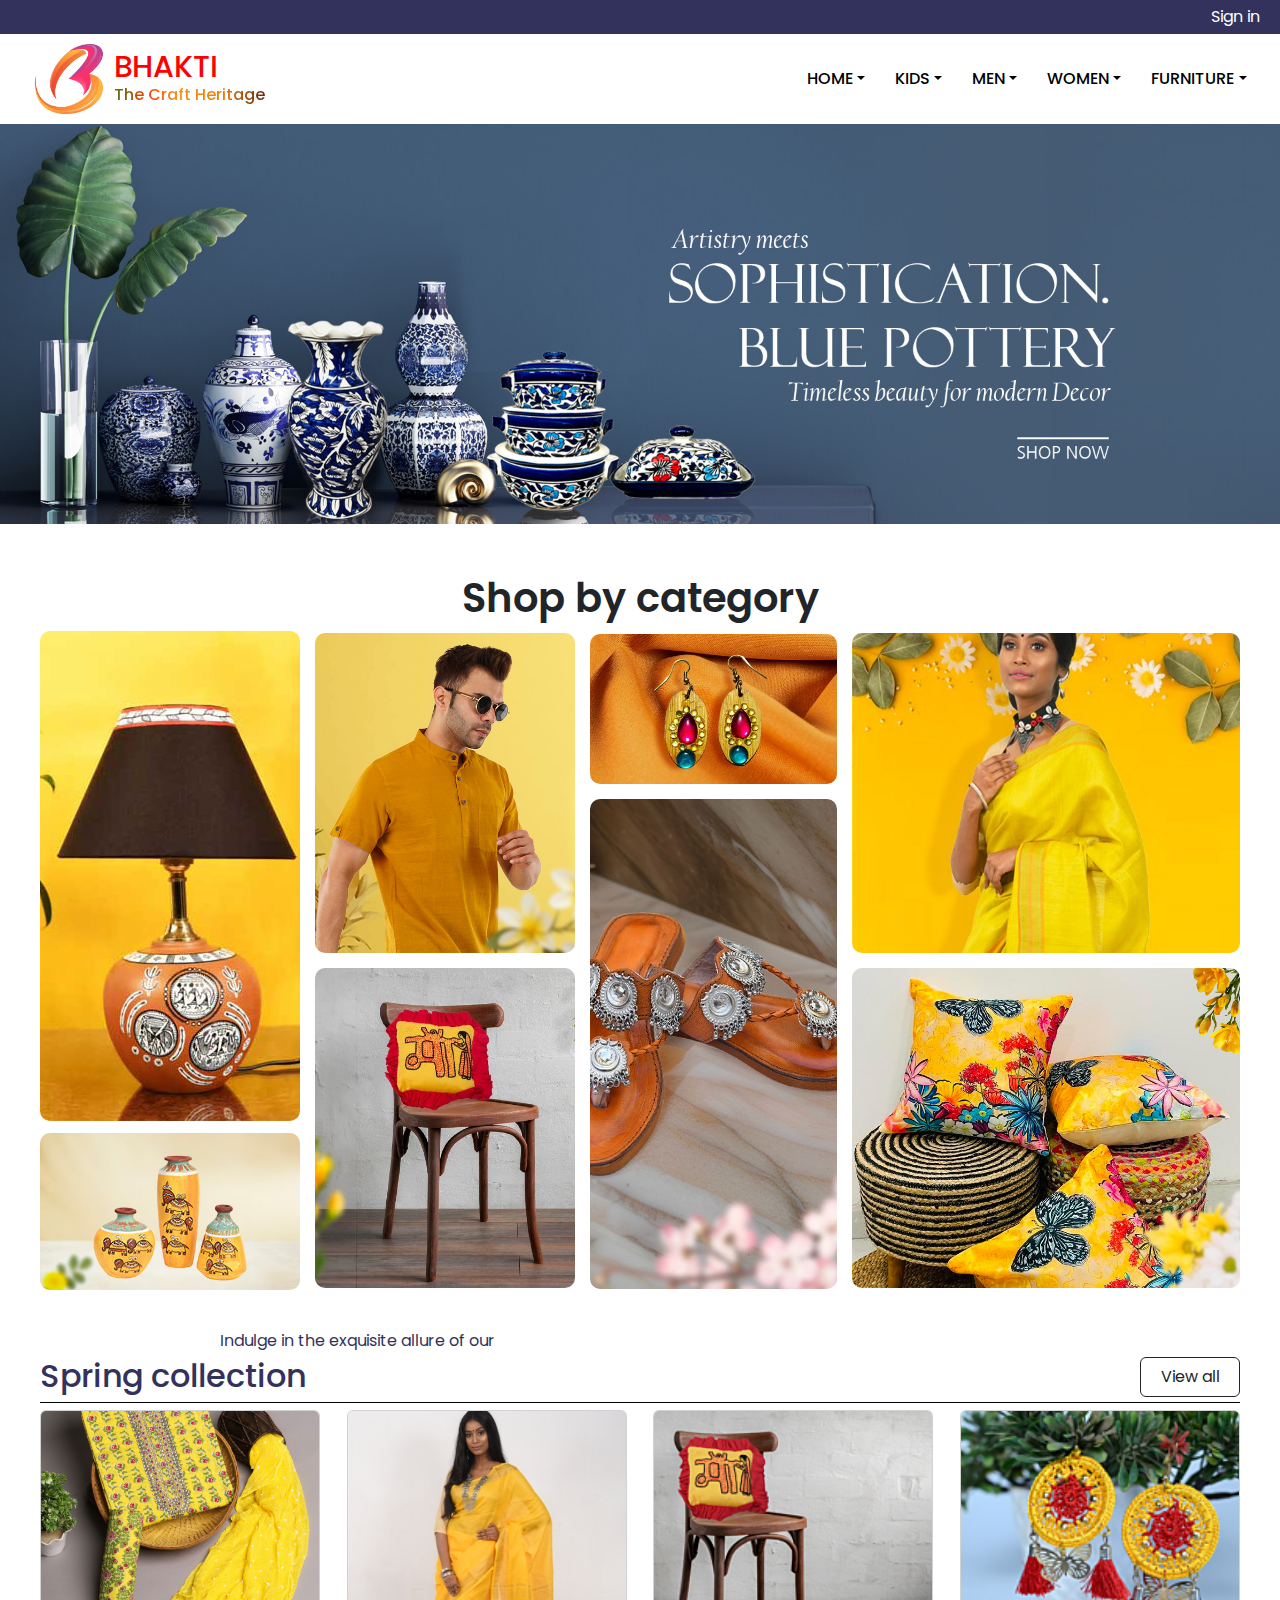
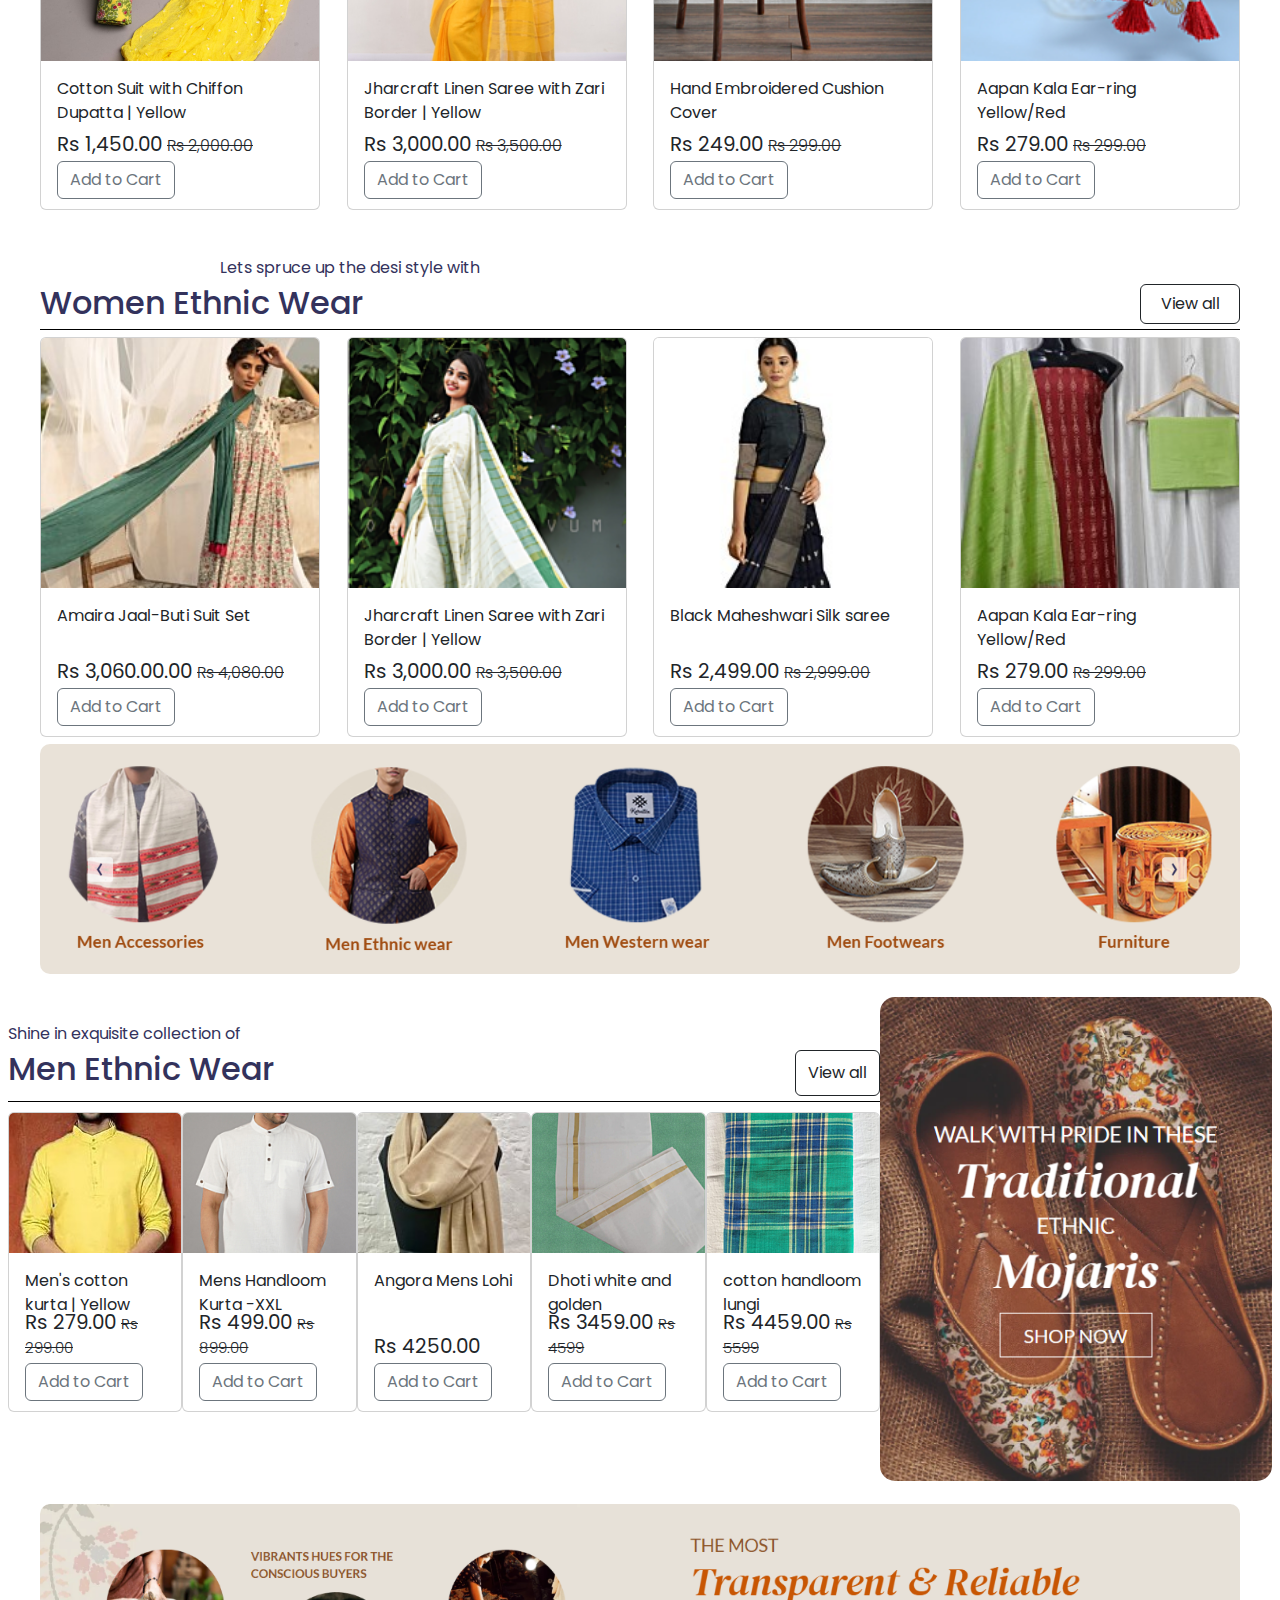
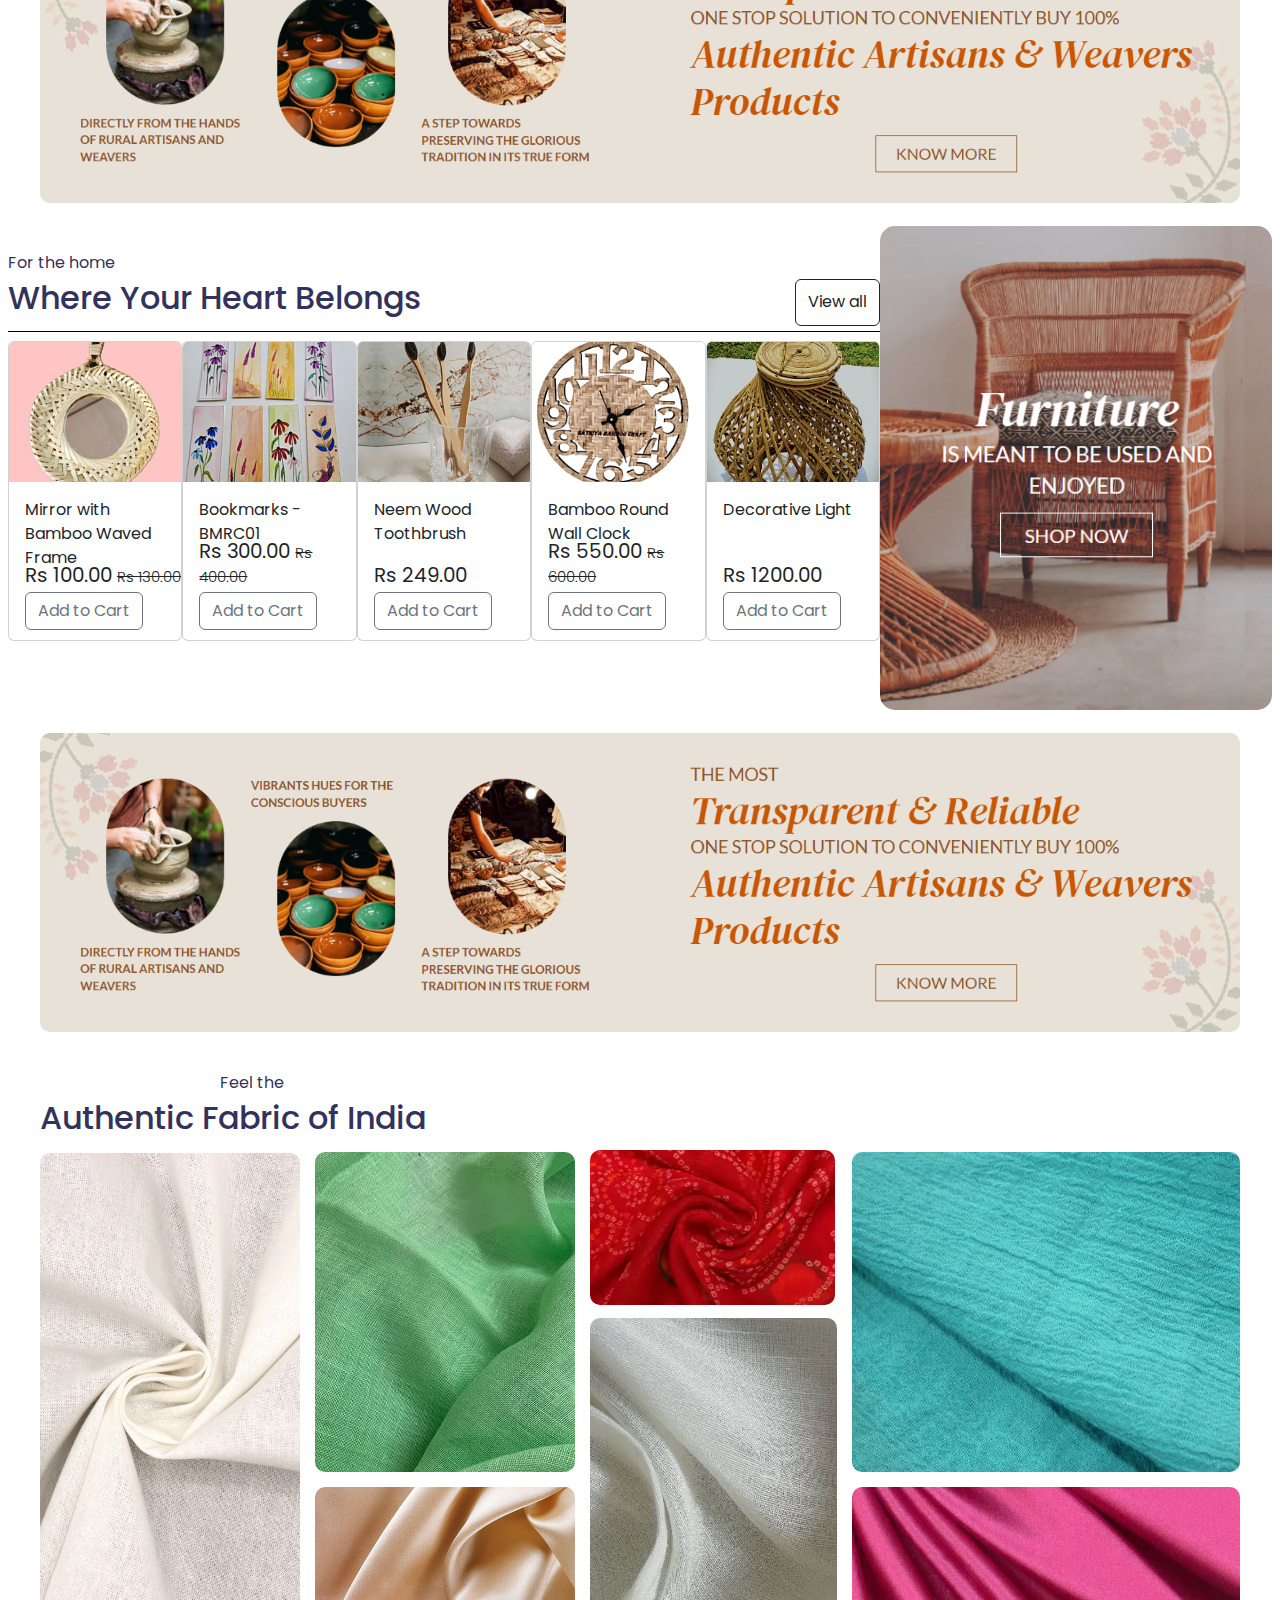
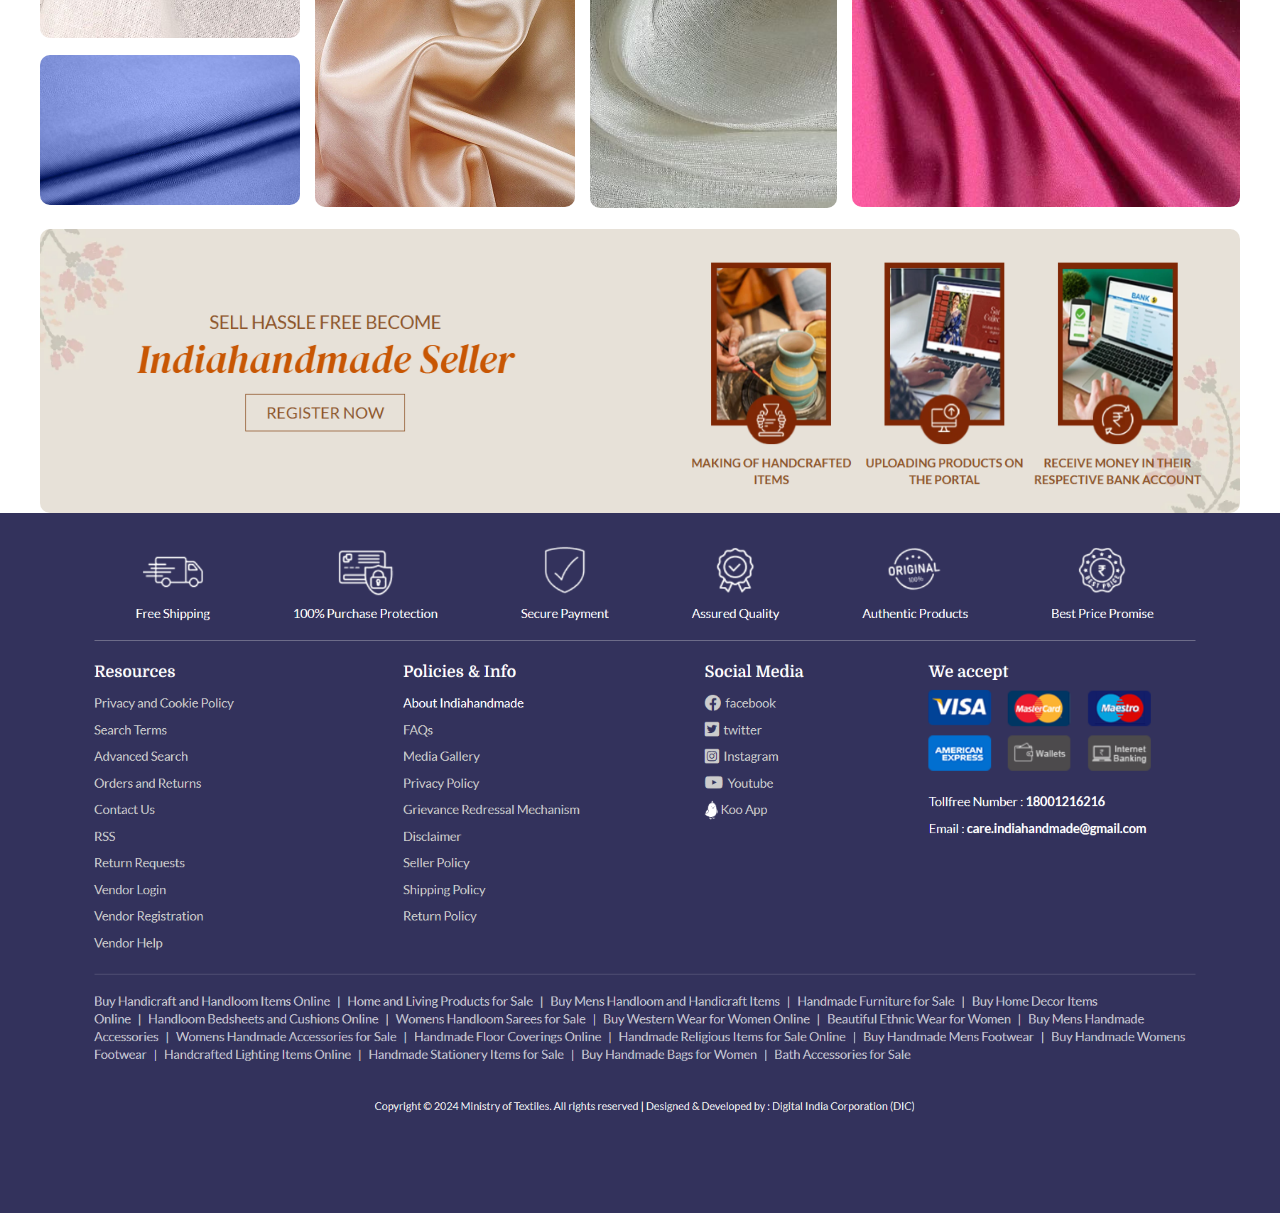
<file: rt1.html>
<!DOCTYPE html>
<html lang="en">

<head>
    <meta charset="UTF-8">
    <meta name="viewport" content="width=device-width, initial-scale=1.0">
    <link rel="stylesheet" href="https://cdn.jsdelivr.net/npm/bootstrap@5.3.3/dist/css/bootstrap.min.css">
    <link rel="preconnect" href="https://fonts.googleapis.com">
    <link rel="preconnect" href="https://fonts.gstatic.com" crossorigin>
    <link
        href="https://fonts.googleapis.com/css2?family=Poppins:ital,wght@0,100;0,200;0,300;0,400;0,500;0,600;0,700;0,800;0,900;1,100;1,200;1,300;1,400;1,500;1,600;1,700;1,800;1,900&display=swap"
        rel="stylesheet">
    <link rel="icon" href="./banners/logo.png">
    <title>Bhakti - The Craft Heritage</title>
    <link rel="stylesheet" href="style.css">
    <style>
        * {
    margin: 0;
    padding: 0;
    font-family: "Poppins", sans-serif;

}

/* header : signin - create an account  */

.signup-bar {
    width: 100%;
    height: 34px;
    background-color: #33325c;
}

.signup-bar ul {
    display: flex;
    justify-content: flex-end;
    align-items: center;
    height: 100%;
}

.sign-options {
    margin-right: 20px;
    list-style: none;
}

.sign-options a {
    text-decoration: none;
    color: white;
}

.sign-options a:hover {
    text-decoration: underline;
}

/* Header : nav bar */

.navigator {
    height: 90px;
    width: 100%;
    display: flex;
    align-items: center;
    justify-content: space-around;
}

.logo-section {

    width: 250px;
    height: 70px;
    display: flex;

}

.logo img {
    width: 100%;
}

.logo {
    width: 28%;

}

.name {
    margin-left: 10px;
}

.name h2 {
    font-size: 30px;
    color: #FF0000;
    margin: 0;
    margin-top: 5px;

}

.name h4 {
    font-size: medium;
    background: rgb(104, 107, 17);
    background: linear-gradient(90deg, rgba(104, 107, 17, 1) 5%, rgba(255, 59, 0, 1) 22%, rgba(250, 146, 27, 1) 42%, rgba(231, 125, 11, 1) 73%, rgba(100, 39, 11, 1) 100%);
    background-clip: text;
    -webkit-background-clip: text;
    -webkit-text-fill-color: transparent;
}

nav {
    width: 70%;
    display: flex;
    justify-content: flex-end;
    align-items: center;
}

nav ul {
    display: flex;
    gap: 30px;
    margin: 0;
}

nav ul li {
    list-style: none;
}

nav ul li a {
    text-decoration: none;
    color: black;
    font-weight: 500;
}

/* nav ul li a:hover{
    text-decoration: underline;
} */



/* The main section  */


.slider {
    width: 100%;
    /* height: 382px;0 */
    /* overflow: hidden;  */
}

.img-container {
    width: 100%;
    height: 100%;
    display: flex;
    justify-content: center;
}

.img-container img {
    width: 100%;
    height: 100%;
    object-fit: cover;
    cursor: pointer;
}



.category-section {
    width: 100%;
    margin-top: 50px;
    text-align: center;
}

.category-section h1 {
    font-weight: 600;
}

.category-container {
    display: flex;
    width: 1200px;
    margin: 0 auto;
    height: 660px;
    /* background-color: blue; */
    display: grid;
    grid-template-columns: repeat(4, 1fr);
    grid-template-rows: repeat(4, 1fr);
    column-gap: 15px;
    row-gap: 10px;
    justify-items: start;
    align-items: center;
}

.category-container img {
    width: 100%;
    height: 100%;
    object-fit: cover;
    border-radius: 10px;
    cursor: pointer;
}

.Lightings {
    grid-column: 1/2;
    grid-row: 1/4;
    width: 260px;
    height: 490px;
}

.Home-decors {
    grid-column: 1/2;
    grid-row: 4/5;
    width: 260px;
    height: 100%;
}

.Shirts {
    grid-column: 2/3;
    grid-row: 1/3;
    width: 260px;
    height: 320px;
}

.Furniture {
    grid-column: 2/3;
    grid-row: 3/5;
    width: 260px;
    height: 320px;
}

.Accessories {
    grid-column: 3/4;
    grid-row: 1/2;
    height: 150px;
}

.Footwears {
    grid-column: 3/4;
    grid-row: 2/5;
    height: 490px;
}

.Sarees {
    grid-column: 4/5;
    grid-row: 1/3;
    width: 388px;
    height: 320px;
}

.Cushions {
    grid-column: 4/5;
    grid-row: 3/5;
    width: 388px;
    height: 320px;
}





.small-text {
    margin-top: 50px;
    line-height: 1px;
    /* line-height: 100px; */
    padding-left: 220px;
    color: #33325c;
}

.large-text {
    /* line-height: 10px; */
    /* margin-left: 130px; */
    color: #33325c;
}

.section-text {
    /* line-height: 10px; */
    width: 1200px;
    height: 45px;
    margin: 0 auto;
    display: flex;
    justify-content: space-between;
    /* align-items: center; */
    /* margin-left: 135px; */
}

.section-text button {
    width: 100px;
    height: 40px;
    /* margin-bottom: 50px; */
    /* padding: 5px; */
    /* position: absolute; */
}

.card-container {
    border-top: 1px solid black;
    width: 1200px;
    height: 415px;
    margin: 0 auto;
    display: flex;
    justify-content: space-between;
    align-items: center;
}


.card {
    width: 280px;
    height: 400px;
}

.card-img {
    width: 100%;
    height: 250px;
}

.card-img-top {
    width: 100%;
    height: 100%;
    object-fit: cover;
}

.card-title {
    font-weight: 400;
    position: absolute;
    bottom: 45px;
}

.card-title span {
    font-weight: 300;
    font-size: 1rem;
    text-decoration: line-through;
}

#bann {
    width: 100%;
}

.l {
    margin-top: 20px;
}

.buy-btn {
    position: absolute;
    bottom: 10px;
}


.men-siders {
    margin: 15px 0;
    width: 100%;
    height: 500px;
    /* background-color: #FF0000; */
    display: flex;
    justify-content: space-between;
    padding: 0.5rem;
}

.men {
    align-self: center;
    width: 69%;
    height: 85%;
    /* background-color: rgb(171, 171, 207); */
}

.sider {
    width: 490px;
    height: 100%;
    /* background-color: aqua;  */
}

.side-img {
    border-radius: 15px;
    width: 100%;
    height: 100%;
    object-fit: cover;
}

.men-section-text {
    display: flex;
    justify-content: space-between;
}

.men-section-text>h2 {
    color: #33325c;
}

.men-section-small-text {
    line-height: 1px;
    color: #33325c;
}

.m-card {
    width: 200px;
    height: 300px;
}

.m-img {
    width: 100%;
    height: 140px;
}

.m-img-top {
    width: 100%;
    height: 100%;
    object-fit: cover;
}

.m-title {
    font-weight: 400;
    position: absolute;
    bottom: 45px;
}

.m-title span {
    font-weight: 300;
    font-size: 15px;
    text-decoration: line-through;
}

.men-card-container {
    margin-top: 5px;
    border-top: 1px solid black;
    height: 320px;
    display: flex;
    justify-content: space-around;
    align-items: center;
}

.side-img {
    cursor: pointer;
}

.body-sliders {
    width: 1200px;
    margin: 0 auto;
}

.bann {
    width: 100%;
    border-radius: 10px;
}

.fabric-section {
    margin-top: 5px;
    margin-bottom: 20px;
}

.chiffon {
    width: 245px;
    height: 155px;
}

.coo {
    height: 485px;
}

.cotton-blend {
    height: 150px;
}




footer {
    width: 100%;
    height: 700px;
    background-color: #33325c;
}

footer img {
    width: 100%;
    cursor: pointer;
}


    </style>
</head>

<body>

    <header>
        <div class="signup-bar">
            <ul>
                <!-- <li class="sign-options"><a href="">Sign in</a></li> -->
                <li class="sign-options"><a href="http://localhost:34434">Sign in</a></li>
            </ul>
        </div>
        <div class="navigator">
            <div class="logo-section">
                <div class="logo">
                    <img src="./banners/logo.png" alt="">
                </div>
                <div class="name">
                    <h2>BHAKTI</h2>
                    <h4>The Craft Heritage</h4>
                </div>
            </div>
            <nav>
                <ul>
                    <li>
                        <a href="" class="dropdown-toggle" data-bs-toggle="dropdown">HOME</a>
                        <ul class="dropdown-menu">
                            <li><a class="dropdown-item" href="./artworks-and-paintings.html">Artworks & Paintings</a></li>
                            <li><a class="dropdown-item" href="./kitchen-utilities.html">Kitchen Utilities</a></li>
                            <li><a class="dropdown-item" href="#">Mirrors</a></li>
                            <li><a class="dropdown-item" href="#">Tapestries & Wall Hangings</a></li>
                            <li><a class="dropdown-item" href="#">Vases & Basket Torans</a></li>
                            <li><a class="dropdown-item" href="#">Walking Sticks</a></li>
                            <li><a class="dropdown-item" href="#">Fridge & TV covers</a></li>
                            <li><a class="dropdown-item" href="#">Decorative items</a></li>
                            <li><a class="dropdown-item" href="#">Hanger</a></li>
                            <li><a class="dropdown-item" href="#">Holder</a></li>
                        </ul>
                    </li>
                    <li>
                        <a href="" class="dropdown-toggle" data-bs-toggle="dropdown">KIDS</a>
                        <ul class="dropdown-menu">
                            <li><a class="dropdown-item" href="#">Action</a></li>
                            <li><a class="dropdown-item" href="#">Another action</a></li>
                            <li><a class="dropdown-item" href="#">Something else here</a></li>
                        </ul>
                    </li>
                    <li>
                        <a href="" class="dropdown-toggle" data-bs-toggle="dropdown">MEN</a>
                        <ul class="dropdown-menu">
                            <li><a class="dropdown-item" href="#Men-Ethic-Wear">Men-Ethnic-Wear</a></li>
                            <li><a class="dropdown-item" href="#">Another action</a></li>
                            <li><a class="dropdown-item" href="#">Something else here</a></li>
                        </ul>
                    </li>
                    <li>
                        <a href="" class="dropdown-toggle" data-bs-toggle="dropdown">WOMEN</a>
                        <ul class="dropdown-menu">
                            <li><a class="dropdown-item" href="#ch">Women Spring Collection</a></li>
                            <li><a class="dropdown-item" href="#Women-Ethnic-Wear">Women Ethnic Wear</a></li>
                            <li><a class="dropdown-item" href="#"></a></li>
                        </ul>
                    </li>
                    <li>
                        <a href="" class="dropdown-toggle" data-bs-toggle="dropdown">FURNITURE</a>
                        <ul class="dropdown-menu">
                            <li><a class="dropdown-item" href="#">Action</a></li>
                            <li><a class="dropdown-item" href="#">Another action</a></li>
                            <li><a class="dropdown-item" href="#">Something else here</a></li>
                        </ul>
                    </li>

                    <!-- <li><a href="">KIDS</a></li>
                    <li><a href="">WOMEN</a></li>
                    <li><a href="">MEN</a></li>
                    <li><a href="">FURNITURE</a></li> -->
                </ul>
            </nav>
        </div>
    </header>


    <main>
        <div class="slider">
            <div class="img-container">
                <img src="./banners/bluepottery_eng.jpg" alt="">
            </div>
        </div>


        <div class="category-section">
            <h1>Shop by category</h1>
            <div class="category-container">
                <div class="Lightings">
                    <img src="./categories/Lightings.jpeg" alt="">
                </div>
                <div class="Home-decors">
                    <img src="./categories/Home-decors.jpg" alt="">
                </div>
                <div class="Shirts">
                    <img src="./categories/Shirts.jpg" alt="">
                </div>
                <div class="Furniture">
                    <img src="./categories/Furnitures.jpeg" alt="">
                </div>
                <div class="Accessories">
                    <img src="./categories/Accessories.jpeg" alt="">
                </div>
                <div class="Footwears">
                    <img src="./categories/Footwears.jpeg" alt="">
                </div>
                <div class="Sarees">
                    <img src="./categories/Sarees.jpeg" alt="">
                </div>
                <div class="Cushions">
                    <img src="./categories/Cushions.jpg" alt="">
                </div>
            </div>
        </div>

        <p class="small-text" id="ch">Indulge in the exquisite allure of our</p>
        <div class="section-text">
            <h2 class="large-text">Spring collection</h2>
            <button class="btn btn-outline-dark">View all</button>
        </div>

        <div class="card-container">

            <div class="card">
                <div class="card-img"><img src="./cards/1.jpeg" class="card-img-top" alt="..."></div>
                <div class="card-body">
                    <p class="card-text">Cotton Suit with Chiffon Dupatta | Yellow</p>
                    <h5 class="card-title">Rs 1,450.00 <span>Rs 2,000.00</span></h5>
                    <a href="#" class="btn buy-btn btn-outline-secondary">Add to Cart</a>
                </div>
            </div>

            <div class="card">
                <div class="card-img"><img src="./cards/2.png" class="card-img-top" alt="..."></div>
                <div class="card-body">
                    <p class="card-text">Jharcraft Linen Saree with Zari Border | Yellow</p>
                    <h5 class="card-title">Rs 3,000.00 <span>Rs 3,500.00</span></h5>
                    <a href="#" class="btn buy-btn btn-outline-secondary">Add to Cart</a>
                </div>
            </div>

            <div class="card">
                <div class="card-img"><img src="./cards/3.png" class="card-img-top" alt="..."></div>
                <div class="card-body">
                    <p class="card-text">Hand Embroidered Cushion Cover</p>
                    <h5 class="card-title">Rs 249.00 <span>Rs 299.00</span></h5>
                    <a href="#" class="btn buy-btn btn-outline-secondary">Add to Cart</a>
                </div>
            </div>

            <div class="card">
                <div class="card-img"><img src="./cards/4.jpg" class="card-img-top" alt="..."></div>
                <div class="card-body">
                    <p class="card-text">Aapan Kala Ear-ring Yellow/Red</p>
                    <h5 class="card-title">Rs 279.00 <span>Rs 299.00</span></h5>
                    <a href="#" class="btn buy-btn btn-outline-secondary">Add to Cart</a>
                </div>
            </div>

        </div>



        <p class="small-text" id="Women-Ethnic-Wear">Lets spruce up the desi style with</p>
        <div class="section-text">
            <h2 class="large-text">Women Ethnic Wear</h2>
            <button class="btn btn-outline-dark">View all</button>
        </div>

        <div class="card-container">

            <div class="card">
                <div class="card-img"><img src="./cards/WEW1.jpg" class="card-img-top" alt="..."></div>
                <div class="card-body">
                    <p class="card-text">Amaira Jaal-Buti Suit Set</p>
                    <h5 class="card-title">Rs 3,060.00.00 <span>Rs 4,080.00</span></h5>
                    <a href="#" class="btn buy-btn btn-outline-secondary">Add to Cart</a>
                </div>
            </div>

            <div class="card">
                <div class="card-img"><img src="./cards/WEW2.png" class="card-img-top" alt="..."></div>
                <div class="card-body">
                    <p class="card-text">Jharcraft Linen Saree with Zari Border | Yellow</p>
                    <h5 class="card-title">Rs 3,000.00 <span>Rs 3,500.00</span></h5>
                    <a href="#" class="btn buy-btn btn-outline-secondary">Add to Cart</a>
                </div>
            </div>

            <div class="card">
                <div class="card-img"><img src="./cards/WEW3.jpg" class="card-img-top" alt="..."></div>
                <div class="card-body">
                    <p class="card-text">Black Maheshwari Silk saree</p>
                    <h5 class="card-title">Rs 2,499.00 <span>Rs 2,999.00</span></h5>
                    <a href="#" class="btn buy-btn btn-outline-secondary">Add to Cart</a>
                </div>
            </div>

            <div class="card">
                <div class="card-img"><img src="./cards/WEW4.jpeg" class="card-img-top" alt="..."></div>
                <div class="card-body">
                    <p class="card-text">Aapan Kala Ear-ring Yellow/Red</p>
                    <h5 class="card-title">Rs 279.00 <span>Rs 299.00</span></h5>
                    <a href="#" class="btn buy-btn btn-outline-secondary">Add to Cart</a>
                </div>
            </div>

        </div>

        <div class="body-sliders  l">
            <img class="bann" src="./banners/Screenshot 2024-04-12 005942.png" alt="">
        </div>

        <div class="men-siders" id="Men-Ethic-Wear">

            <div class="men">
                <p class="men-section-small-text">Shine in exquisite collection of</p>
                <div class="men-section-text">
                    <h2 class="">Men Ethnic Wear</h2>
                    <button class="btn btn-outline-dark">View all</button>
                </div>

                <div class="men-card-container">
                    <div class="card m-card">
                        <div class="card-img m-img"><img
                                src="./m-cards/kurta.webp_2024-02-09t10_07_04.662z_output_0.jpeg"
                                class="card-img-top m-img-top" alt="..."></div>
                        <div class="card-body m-body">
                            <p class="card-text m-text">Men's cotton kurta | Yellow</p>
                            <h5 class="card-title m-title">Rs 279.00 <span>Rs 299.00</span></h5>
                            <a href="#" class="btn buy-btn btn-outline-secondary">Add to Cart</a>
                        </div>
                    </div>
                    <div class="card m-card">
                        <div class="card-img m-img"><img src="./m-cards/2.jpg" class="card-img-top m-img-top" alt="...">
                        </div>
                        <div class="card-body m-body">
                            <p class="card-text m-text">Mens Handloom Kurta -XXL</p>
                            <h5 class="card-title m-title">Rs 499.00 <span>Rs 899.00</span></h5>
                            <a href="#" class="btn buy-btn btn-outline-secondary">Add to Cart</a>
                        </div>
                    </div>
                    <div class="card m-card">
                        <div class="card-img m-img"><img src="./m-cards/3.jpg" class="card-img-top m-img-top" alt="...">
                        </div>
                        <div class="card-body m-body">
                            <p class="card-text m-text">Angora Mens Lohi</p>
                            <h5 class="card-title m-title">Rs 4250.00 </h5>
                            <a href="#" class="btn buy-btn btn-outline-secondary">Add to Cart</a>
                        </div>
                    </div>
                    <div class="card m-card">
                        <div class="card-img m-img"><img src="./m-cards/4.jpg" class="card-img-top m-img-top" alt="...">
                        </div>
                        <div class="card-body m-body">
                            <p class="card-text m-text">Dhoti white and golden</p>
                            <h5 class="card-title m-title">Rs 3459.00 <span>Rs 4599</span></h5>
                            <a href="#" class="btn buy-btn btn-outline-secondary">Add to Cart</a>
                        </div>
                    </div>
                    <div class="card m-card">
                        <div class="card-img m-img"><img src="./m-cards/5.jpeg" class="card-img-top m-img-top"
                                alt="..."></div>
                        <div class="card-body m-body">
                            <p class="card-text m-text">cotton handloom lungi </p>
                            <h5 class="card-title m-title">Rs 4459.00 <span>Rs 5599</span></h5>
                            <a href="#" class="btn buy-btn btn-outline-secondary">Add to Cart</a>
                        </div>
                    </div>
                </div>

            </div>
            <div class="sider">
                <img class="side-img" src="./siders/Screenshot 2024-04-04 215909.png" alt="">
            </div>
        </div>

        <div class="body-sliders">
            <img src="./banners/Screenshot 2024-04-12 004423.png" alt="" class="bann">
        </div>


        <div class="men-siders">

            <div class="men">
                <p class="men-section-small-text">For the home</p>
                <div class="men-section-text">
                    <h2 class="">Where Your Heart Belongs</h2>
                    <button class="btn btn-outline-dark">View all</button>
                </div>

                <div class="men-card-container">
                    <div class="card m-card">
                        <div class="card-img m-img"><img src="./furniture/1.jpg" class="card-img-top m-img-top"
                                alt="..."></div>
                        <div class="card-body m-body">
                            <p class="card-text m-text">Mirror with Bamboo Waved Frame</p>
                            <h5 class="card-title m-title">Rs 100.00 <span>Rs 130.00</span></h5>
                            <a href="#" class="btn buy-btn btn-outline-secondary">Add to Cart</a>
                        </div>
                    </div>
                    <div class="card m-card">
                        <div class="card-img m-img"><img src="./furniture/2.jpg" class="card-img-top m-img-top"
                                alt="..."></div>
                        <div class="card-body m-body">
                            <p class="card-text m-text">Bookmarks - BMRC01</p>
                            <h5 class="card-title m-title">Rs 300.00 <span>Rs 400.00</span></h5>
                            <a href="#" class="btn buy-btn btn-outline-secondary">Add to Cart</a>
                        </div>
                    </div>
                    <div class="card m-card">
                        <div class="card-img m-img"><img src="./furniture/3.jpg" class="card-img-top m-img-top"
                                alt="..."></div>
                        <div class="card-body m-body">
                            <p class="card-text m-text">Neem Wood Toothbrush</p>
                            <h5 class="card-title m-title">Rs 249.00 </h5>
                            <a href="#" class="btn buy-btn btn-outline-secondary">Add to Cart</a>
                        </div>
                    </div>
                    <div class="card m-card">
                        <div class="card-img m-img"><img src="./furniture/4.png" class="card-img-top m-img-top"
                                alt="..."></div>
                        <div class="card-body m-body">
                            <p class="card-text m-text">Bamboo Round Wall Clock</p>
                            <h5 class="card-title m-title">Rs 550.00 <span>Rs 600.00</span></h5>
                            <a href="#" class="btn buy-btn btn-outline-secondary">Add to Cart</a>
                        </div>
                    </div>
                    <div class="card m-card">
                        <div class="card-img m-img"><img src="./furniture/5.jpg" class="card-img-top m-img-top"
                                alt="..."></div>
                        <div class="card-body m-body">
                            <p class="card-text m-text">Decorative Light</p>
                            <h5 class="card-title m-title">Rs 1200.00 </h5>
                            <a href="#" class="btn buy-btn btn-outline-secondary">Add to Cart</a>
                        </div>
                    </div>
                </div>

            </div>
            <div class="sider">
                <img class="side-img" src="./siders/Screenshot 2024-04-04 215936.png" alt="">
            </div>
        </div>

        <div class="body-sliders  ">
            <img class="bann" src="./banners/Screenshot 2024-04-12 004423.png" alt="">
        </div>

        <p class="small-text" id="Women-Ethnic-Wear">Feel the</p>
        <div class="section-text">
            <h2 class="large-text">Authentic Fabric of India</h2>
            <!-- <button class="btn btn-outline-dark">View all</button> -->
        </div>
        <div class="category-section fabric-section">
            <div class="category-container fabric-container">
                <div class="Lightings coo">
                    <img src="./Fabric/cotton.jpg" alt="">
                </div>
                <div class="Home-decors cotton-blend">
                    <img src="./Fabric/cotton-blend.jpg" alt="">
                </div>
                <div class="Shirts">
                    <img src="./Fabric/linen.jpg" alt="">
                </div>
                <div class="Furniture silk">
                    <img src="./Fabric/silk.jpg" alt="">
                </div>
                <div class="Accessories chiffon">
                    <img src="./Fabric/chiffon.webp" alt="">
                </div>
                <div class="Footwears silk-blend">
                    <img src="./Fabric/silk-blend.jpg" alt="">
                </div>
                <div class="Sarees">
                    <img src="./Fabric/crepe.jpg" alt="">
                </div>
                <div class="Cushions">
                    <img src="./Fabric/satin.jpg" alt="">
                </div>
            </div>
        </div>

        <div class="body-sliders">
            <img class="bann" src="./banners/Screenshot 2024-04-12 013254.png">
        </div>


    </main>
    <footer>
        <img src="./footer.png" alt="">
    </footer>
    <script src="https://cdn.jsdelivr.net/npm/bootstrap@5.3.3/dist/js/bootstrap.bundle.min.js"></script>
</body>

</html>
</file>
<file: style.css>
* {
    margin: 0;
    padding: 0;
    font-family: "Poppins", sans-serif;

}

/* header : signin - create an account  */

.signup-bar {
    width: 100%;
    height: 34px;
    background-color: #33325c;
}

.signup-bar ul {
    display: flex;
    justify-content: flex-end;
    align-items: center;
    height: 100%;
}

.sign-options {
    margin-right: 20px;
    list-style: none;
}

.sign-options a {
    text-decoration: none;
    color: white;
}

.sign-options a:hover {
    text-decoration: underline;
}

/* Header : nav bar */

.navigator {
    height: 90px;
    width: 100%;
    display: flex;
    align-items: center;
    justify-content: space-around;
}

.logo-section {

    width: 250px;
    height: 70px;
    display: flex;

}

.logo img {
    width: 100%;
}

.logo {
    width: 28%;

}

.name {
    margin-left: 10px;
}

.name h2 {
    font-size: 30px;
    color: #FF0000;
    margin: 0;
    margin-top: 5px;

}

.name h4 {
    font-size: medium;
    background: rgb(104, 107, 17);
    background: linear-gradient(90deg, rgba(104, 107, 17, 1) 5%, rgba(255, 59, 0, 1) 22%, rgba(250, 146, 27, 1) 42%, rgba(231, 125, 11, 1) 73%, rgba(100, 39, 11, 1) 100%);
    background-clip: text;
    -webkit-background-clip: text;
    -webkit-text-fill-color: transparent;
}

nav {
    width: 70%;
    display: flex;
    justify-content: flex-end;
    align-items: center;
}

nav ul {
    display: flex;
    gap: 30px;
    margin: 0;
}

nav ul li {
    list-style: none;
}

nav ul li a {
    text-decoration: none;
    color: black;
    font-weight: 500;
}

/* nav ul li a:hover{
    text-decoration: underline;
} */



/* The main section  */


.slider {
    width: 100%;
    /* height: 382px;0 */
    /* overflow: hidden;  */
}

.img-container {
    width: 100%;
    height: 100%;
    display: flex;
    justify-content: center;
}

.img-container img {
    width: 100%;
    height: 100%;
    object-fit: cover;
    cursor: pointer;
}



.category-section {
    width: 100%;
    margin-top: 50px;
    text-align: center;
}

.category-section h1 {
    font-weight: 600;
}

.category-container {
    display: flex;
    width: 1200px;
    margin: 0 auto;
    height: 660px;
    /* background-color: blue; */
    display: grid;
    grid-template-columns: repeat(4, 1fr);
    grid-template-rows: repeat(4, 1fr);
    column-gap: 15px;
    row-gap: 10px;
    justify-items: start;
    align-items: center;
}

.category-container img {
    width: 100%;
    height: 100%;
    object-fit: cover;
    border-radius: 10px;
    cursor: pointer;
}

.Lightings {
    grid-column: 1/2;
    grid-row: 1/4;
    width: 260px;
    height: 490px;
}

.Home-decors {
    grid-column: 1/2;
    grid-row: 4/5;
    width: 260px;
    height: 100%;
}

.Shirts {
    grid-column: 2/3;
    grid-row: 1/3;
    width: 260px;
    height: 320px;
}

.Furniture {
    grid-column: 2/3;
    grid-row: 3/5;
    width: 260px;
    height: 320px;
}

.Accessories {
    grid-column: 3/4;
    grid-row: 1/2;
    height: 150px;
}

.Footwears {
    grid-column: 3/4;
    grid-row: 2/5;
    height: 490px;
}

.Sarees {
    grid-column: 4/5;
    grid-row: 1/3;
    width: 388px;
    height: 320px;
}

.Cushions {
    grid-column: 4/5;
    grid-row: 3/5;
    width: 388px;
    height: 320px;
}





.small-text {
    margin-top: 50px;
    line-height: 1px;
    /* line-height: 100px; */
    padding-left: 220px;
    color: #33325c;
}

.large-text {
    /* line-height: 10px; */
    /* margin-left: 130px; */
    color: #33325c;
}

.section-text {
    /* line-height: 10px; */
    width: 1200px;
    height: 45px;
    margin: 0 auto;
    display: flex;
    justify-content: space-between;
    /* align-items: center; */
    /* margin-left: 135px; */
}

.section-text button {
    width: 100px;
    height: 40px;
    /* margin-bottom: 50px; */
    /* padding: 5px; */
    /* position: absolute; */
}

.card-container {
    border-top: 1px solid black;
    width: 1200px;
    height: 415px;
    margin: 0 auto;
    display: flex;
    justify-content: space-between;
    align-items: center;
}


.card {
    width: 280px;
    height: 400px;
}

.card-img {
    width: 100%;
    height: 250px;
}

.card-img-top {
    width: 100%;
    height: 100%;
    object-fit: cover;
}

.card-title {
    font-weight: 400;
    position: absolute;
    bottom: 45px;
}

.card-title span {
    font-weight: 300;
    font-size: 1rem;
    text-decoration: line-through;
}

#bann {
    width: 100%;
}

.l {
    margin-top: 20px;
}

.buy-btn {
    position: absolute;
    bottom: 10px;
}


.men-siders {
    margin: 15px 0;
    width: 100%;
    height: 500px;
    /* background-color: #FF0000; */
    display: flex;
    justify-content: space-between;
    padding: 0.5rem;
}

.men {
    align-self: center;
    width: 69%;
    height: 85%;
    /* background-color: rgb(171, 171, 207); */
}

.sider {
    width: 490px;
    height: 100%;
    /* background-color: aqua;  */
}

.side-img {
    border-radius: 15px;
    width: 100%;
    height: 100%;
    object-fit: cover;
}

.men-section-text {
    display: flex;
    justify-content: space-between;
}

.men-section-text>h2 {
    color: #33325c;
}

.men-section-small-text {
    line-height: 1px;
    color: #33325c;
}

.m-card {
    width: 200px;
    height: 300px;
}

.m-img {
    width: 100%;
    height: 140px;
}

.m-img-top {
    width: 100%;
    height: 100%;
    object-fit: cover;
}

.m-title {
    font-weight: 400;
    position: absolute;
    bottom: 45px;
}

.m-title span {
    font-weight: 300;
    font-size: 15px;
    text-decoration: line-through;
}

.men-card-container {
    margin-top: 5px;
    border-top: 1px solid black;
    height: 320px;
    display: flex;
    justify-content: space-around;
    align-items: center;
}

.side-img {
    cursor: pointer;
}

.body-sliders {
    width: 1200px;
    margin: 0 auto;
}

.bann {
    width: 100%;
    border-radius: 10px;
}

.fabric-section {
    margin-top: 5px;
    margin-bottom: 20px;
}

.chiffon {
    width: 245px;
    height: 155px;
}

.coo {
    height: 485px;
}

.cotton-blend {
    height: 150px;
}




footer {
    width: 100%;
    height: 700px;
    background-color: #33325c;
}

footer img {
    width: 100%;
    cursor: pointer;
}
</file>
